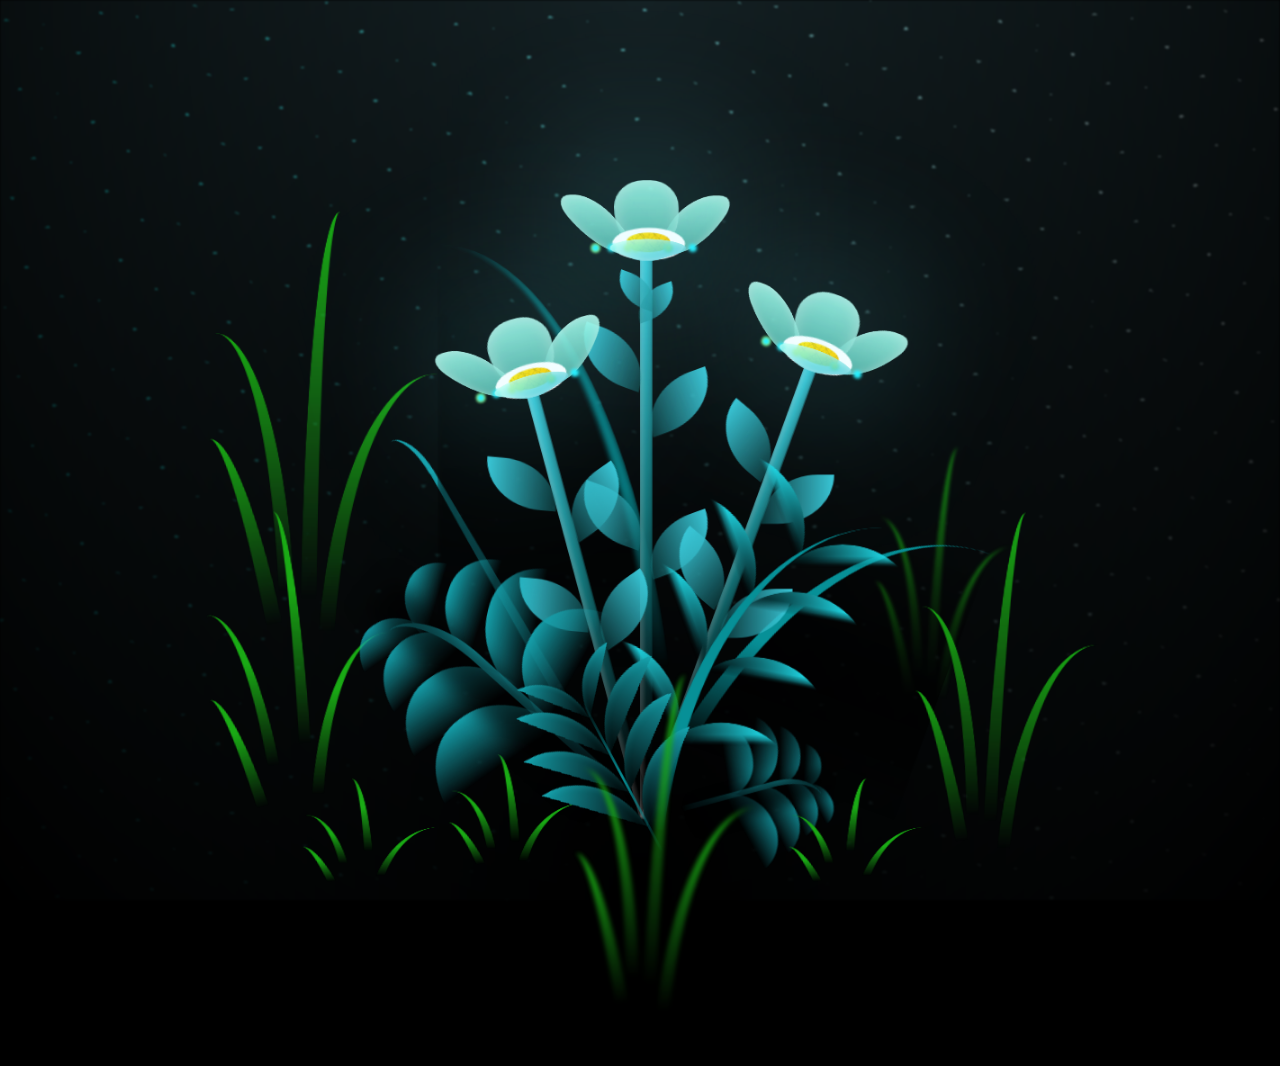
<file: flower.html>
<!DOCTYPE html>
<html lang="en">
<head>
    <meta charset="UTF-8">
    <meta http-equiv="X-UA-Compatible" content="IE=edge">
    <meta name="viewport" content="width=device-width, initial-scale=1.0">
    <link rel="stylesheet" href="card/main.css">
    <link rel="icon" href="card/flowers.png" type="image/x-icon">
    <title>flowers</title>
</head>
<body class="container">
  <!-- Pembuat code: https://codepen.io/mdusmanansari/pen/BamepLe -->
    <div class="night"></div>
    <div class="flowers">
      <div class="flower flower--1">
        <div class="flower__leafs flower__leafs--1">
          <div class="flower__leaf flower__leaf--1"></div>
          <div class="flower__leaf flower__leaf--2"></div>
          <div class="flower__leaf flower__leaf--3"></div>
          <div class="flower__leaf flower__leaf--4"></div>
          <div class="flower__white-circle"></div>
  
          <div class="flower__light flower__light--1"></div>
          <div class="flower__light flower__light--2"></div>
          <div class="flower__light flower__light--3"></div>
          <div class="flower__light flower__light--4"></div>
          <div class="flower__light flower__light--5"></div>
          <div class="flower__light flower__light--6"></div>
          <div class="flower__light flower__light--7"></div>
          <div class="flower__light flower__light--8"></div>
  
        </div>
        <div class="flower__line">
          <div class="flower__line__leaf flower__line__leaf--1"></div>
          <div class="flower__line__leaf flower__line__leaf--2"></div>
          <div class="flower__line__leaf flower__line__leaf--3"></div>
          <div class="flower__line__leaf flower__line__leaf--4"></div>
          <div class="flower__line__leaf flower__line__leaf--5"></div>
          <div class="flower__line__leaf flower__line__leaf--6"></div>
        </div>
      </div>
  
      <div class="flower flower--2">
        <div class="flower__leafs flower__leafs--2">
          <div class="flower__leaf flower__leaf--1"></div>
          <div class="flower__leaf flower__leaf--2"></div>
          <div class="flower__leaf flower__leaf--3"></div>
          <div class="flower__leaf flower__leaf--4"></div>
          <div class="flower__white-circle"></div>
  
          <div class="flower__light flower__light--1"></div>
          <div class="flower__light flower__light--2"></div>
          <div class="flower__light flower__light--3"></div>
          <div class="flower__light flower__light--4"></div>
          <div class="flower__light flower__light--5"></div>
          <div class="flower__light flower__light--6"></div>
          <div class="flower__light flower__light--7"></div>
          <div class="flower__light flower__light--8"></div>
  
        </div>
        <div class="flower__line">
          <div class="flower__line__leaf flower__line__leaf--1"></div>
          <div class="flower__line__leaf flower__line__leaf--2"></div>
          <div class="flower__line__leaf flower__line__leaf--3"></div>
          <div class="flower__line__leaf flower__line__leaf--4"></div>
        </div>
      </div>
  
      <div class="flower flower--3">
        <div class="flower__leafs flower__leafs--3">
          <div class="flower__leaf flower__leaf--1"></div>
          <div class="flower__leaf flower__leaf--2"></div>
          <div class="flower__leaf flower__leaf--3"></div>
          <div class="flower__leaf flower__leaf--4"></div>
          <div class="flower__white-circle"></div>
  
          <div class="flower__light flower__light--1"></div>
          <div class="flower__light flower__light--2"></div>
          <div class="flower__light flower__light--3"></div>
          <div class="flower__light flower__light--4"></div>
          <div class="flower__light flower__light--5"></div>
          <div class="flower__light flower__light--6"></div>
          <div class="flower__light flower__light--7"></div>
          <div class="flower__light flower__light--8"></div>
  
        </div>
        <div class="flower__line">
          <div class="flower__line__leaf flower__line__leaf--1"></div>
          <div class="flower__line__leaf flower__line__leaf--2"></div>
          <div class="flower__line__leaf flower__line__leaf--3"></div>
          <div class="flower__line__leaf flower__line__leaf--4"></div>
        </div>
      </div>
  
      <div class="grow-ans" style="--d:1.2s">
        <div class="flower__g-long">
          <div class="flower__g-long__top"></div>
          <div class="flower__g-long__bottom"></div>
        </div>
      </div>
  
      <div class="growing-grass">
        <div class="flower__grass flower__grass--1">
          <div class="flower__grass--top"></div>
          <div class="flower__grass--bottom"></div>
          <div class="flower__grass__leaf flower__grass__leaf--1"></div>
          <div class="flower__grass__leaf flower__grass__leaf--2"></div>
          <div class="flower__grass__leaf flower__grass__leaf--3"></div>
          <div class="flower__grass__leaf flower__grass__leaf--4"></div>
          <div class="flower__grass__leaf flower__grass__leaf--5"></div>
          <div class="flower__grass__leaf flower__grass__leaf--6"></div>
          <div class="flower__grass__leaf flower__grass__leaf--7"></div>
          <div class="flower__grass__leaf flower__grass__leaf--8"></div>
          <div class="flower__grass__overlay"></div>
        </div>
      </div>
  
      <div class="growing-grass">
        <div class="flower__grass flower__grass--2">
          <div class="flower__grass--top"></div>
          <div class="flower__grass--bottom"></div>
          <div class="flower__grass__leaf flower__grass__leaf--1"></div>
          <div class="flower__grass__leaf flower__grass__leaf--2"></div>
          <div class="flower__grass__leaf flower__grass__leaf--3"></div>
          <div class="flower__grass__leaf flower__grass__leaf--4"></div>
          <div class="flower__grass__leaf flower__grass__leaf--5"></div>
          <div class="flower__grass__leaf flower__grass__leaf--6"></div>
          <div class="flower__grass__leaf flower__grass__leaf--7"></div>
          <div class="flower__grass__leaf flower__grass__leaf--8"></div>
          <div class="flower__grass__overlay"></div>
        </div>
      </div>
  
      <div class="grow-ans" style="--d:2.4s">
        <div class="flower__g-right flower__g-right--1">
          <div class="leaf"></div>
        </div>
      </div>
  
      <div class="grow-ans" style="--d:2.8s">
        <div class="flower__g-right flower__g-right--2">
          <div class="leaf"></div>
        </div>
      </div>
  
      <div class="grow-ans" style="--d:2.8s">
        <div class="flower__g-front">
          <div class="flower__g-front__leaf-wrapper flower__g-front__leaf-wrapper--1">
            <div class="flower__g-front__leaf"></div>
          </div>
          <div class="flower__g-front__leaf-wrapper flower__g-front__leaf-wrapper--2">
            <div class="flower__g-front__leaf"></div>
          </div>
          <div class="flower__g-front__leaf-wrapper flower__g-front__leaf-wrapper--3">
            <div class="flower__g-front__leaf"></div>
          </div>
          <div class="flower__g-front__leaf-wrapper flower__g-front__leaf-wrapper--4">
            <div class="flower__g-front__leaf"></div>
          </div>
          <div class="flower__g-front__leaf-wrapper flower__g-front__leaf-wrapper--5">
            <div class="flower__g-front__leaf"></div>
          </div>
          <div class="flower__g-front__leaf-wrapper flower__g-front__leaf-wrapper--6">
            <div class="flower__g-front__leaf"></div>
          </div>
          <div class="flower__g-front__leaf-wrapper flower__g-front__leaf-wrapper--7">
            <div class="flower__g-front__leaf"></div>
          </div>
          <div class="flower__g-front__leaf-wrapper flower__g-front__leaf-wrapper--8">
            <div class="flower__g-front__leaf"></div>
          </div>
          <div class="flower__g-front__line"></div>
        </div>
      </div>
  
      <div class="grow-ans" style="--d:3.2s">
        <div class="flower__g-fr">
          <div class="leaf"></div>
          <div class="flower__g-fr__leaf flower__g-fr__leaf--1"></div>
          <div class="flower__g-fr__leaf flower__g-fr__leaf--2"></div>
          <div class="flower__g-fr__leaf flower__g-fr__leaf--3"></div>
          <div class="flower__g-fr__leaf flower__g-fr__leaf--4"></div>
          <div class="flower__g-fr__leaf flower__g-fr__leaf--5"></div>
          <div class="flower__g-fr__leaf flower__g-fr__leaf--6"></div>
          <div class="flower__g-fr__leaf flower__g-fr__leaf--7"></div>
          <div class="flower__g-fr__leaf flower__g-fr__leaf--8"></div>
        </div>
      </div>
  
      <div class="long-g long-g--0">
        <div class="grow-ans" style="--d:3s">
          <div class="leaf leaf--0"></div>
        </div>
        <div class="grow-ans" style="--d:2.2s">
          <div class="leaf leaf--1"></div>
        </div>
        <div class="grow-ans" style="--d:3.4s">
          <div class="leaf leaf--2"></div>
        </div>
        <div class="grow-ans" style="--d:3.6s">
          <div class="leaf leaf--3"></div>
        </div>
      </div>
  
      <div class="long-g long-g--1">
        <div class="grow-ans" style="--d:3.6s">
          <div class="leaf leaf--0"></div>
        </div>
        <div class="grow-ans" style="--d:3.8s">
          <div class="leaf leaf--1"></div>
        </div>
        <div class="grow-ans" style="--d:4s">
          <div class="leaf leaf--2"></div>
        </div>
        <div class="grow-ans" style="--d:4.2s">
          <div class="leaf leaf--3"></div>
        </div>
      </div>
  
      <div class="long-g long-g--2">
        <div class="grow-ans" style="--d:4s">
          <div class="leaf leaf--0"></div>
        </div>
        <div class="grow-ans" style="--d:4.2s">
          <div class="leaf leaf--1"></div>
        </div>
        <div class="grow-ans" style="--d:4.4s">
          <div class="leaf leaf--2"></div>
        </div>
        <div class="grow-ans" style="--d:4.6s">
          <div class="leaf leaf--3"></div>
        </div>
      </div>
  
      <div class="long-g long-g--3">
        <div class="grow-ans" style="--d:4s">
          <div class="leaf leaf--0"></div>
        </div>
        <div class="grow-ans" style="--d:4.2s">
          <div class="leaf leaf--1"></div>
        </div>
        <div class="grow-ans" style="--d:3s">
          <div class="leaf leaf--2"></div>
        </div>
        <div class="grow-ans" style="--d:3.6s">
          <div class="leaf leaf--3"></div>
        </div>
      </div>
  
      <div class="long-g long-g--4">
        <div class="grow-ans" style="--d:4s">
          <div class="leaf leaf--0"></div>
        </div>
        <div class="grow-ans" style="--d:4.2s">
          <div class="leaf leaf--1"></div>
        </div>
        <div class="grow-ans" style="--d:3s">
          <div class="leaf leaf--2"></div>
        </div>
        <div class="grow-ans" style="--d:3.6s">
          <div class="leaf leaf--3"></div>
        </div>
      </div>
  
      <div class="long-g long-g--5">
        <div class="grow-ans" style="--d:4s">
          <div class="leaf leaf--0"></div>
        </div>
        <div class="grow-ans" style="--d:4.2s">
          <div class="leaf leaf--1"></div>
        </div>
        <div class="grow-ans" style="--d:3s">
          <div class="leaf leaf--2"></div>
        </div>
        <div class="grow-ans" style="--d:3.6s">
          <div class="leaf leaf--3"></div>
        </div>
      </div>
  
      <div class="long-g long-g--6">
        <div class="grow-ans" style="--d:4.2s">
          <div class="leaf leaf--0"></div>
        </div>
        <div class="grow-ans" style="--d:4.4s">
          <div class="leaf leaf--1"></div>
        </div>
        <div class="grow-ans" style="--d:4.6s">
          <div class="leaf leaf--2"></div>
        </div>
        <div class="grow-ans" style="--d:4.8s">
          <div class="leaf leaf--3"></div>
        </div>
      </div>
  
      <div class="long-g long-g--7">
        <div class="grow-ans" style="--d:3s">
          <div class="leaf leaf--0"></div>
        </div>
        <div class="grow-ans" style="--d:3.2s">
          <div class="leaf leaf--1"></div>
        </div>
        <div class="grow-ans" style="--d:3.5s">
          <div class="leaf leaf--2"></div>
        </div>
        <div class="grow-ans" style="--d:3.6s">
          <div class="leaf leaf--3"></div>
        </div>
      </div>
    </div>
    <script src="main.js"></script>
  </body>
</html>
</file>
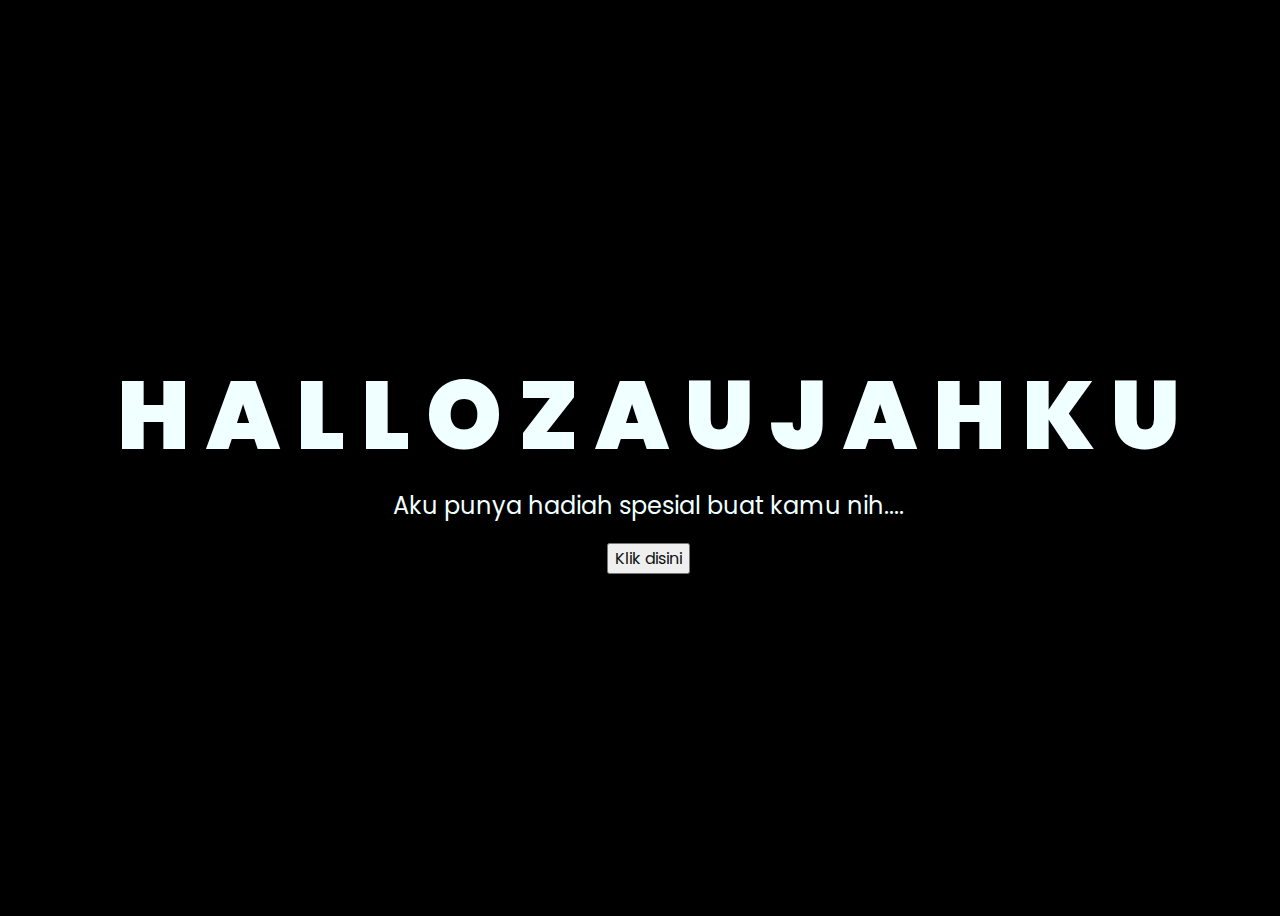
<file: homepage.html>
<!DOCTYPE html>
<html lang="en">
<head>
    <meta charset="UTF-8">
    <meta http-equiv="X-UA-Compatible" content="IE=edge">
    <meta name="viewport" content="width=device-width, initial-scale=1.0">
    <link rel="stylesheet" href="card/style.css">
    <link rel="icon" href="card/flowers.png" type="image/x-icon">
    <title>Flowers</title>
</head>
<body>
    <div class="greetings">
    <!-- silahkan menambah kata sesuai keinginan dengan <span>text...</span -->
        <span>H</span>
        <span>A</span>
        <span>L</span>
        <span>L</span>
        <span>O</span>
        <span>Z</span>
        <span>A</span>
        <span>U</span>
        <span>J</span>
        <span>A</span>
        <span>H</span>
        <span>K</span>
        <span>U</span>
    </div>
    <div class="description">
        <span>Aku punya hadiah spesial buat kamu nih....</span>
    </div>
    <div class="button">
        <button>
            <a href="flower.html">Klik disini</a>
        </button>
        
    </div>
</body>
</html>
</file>
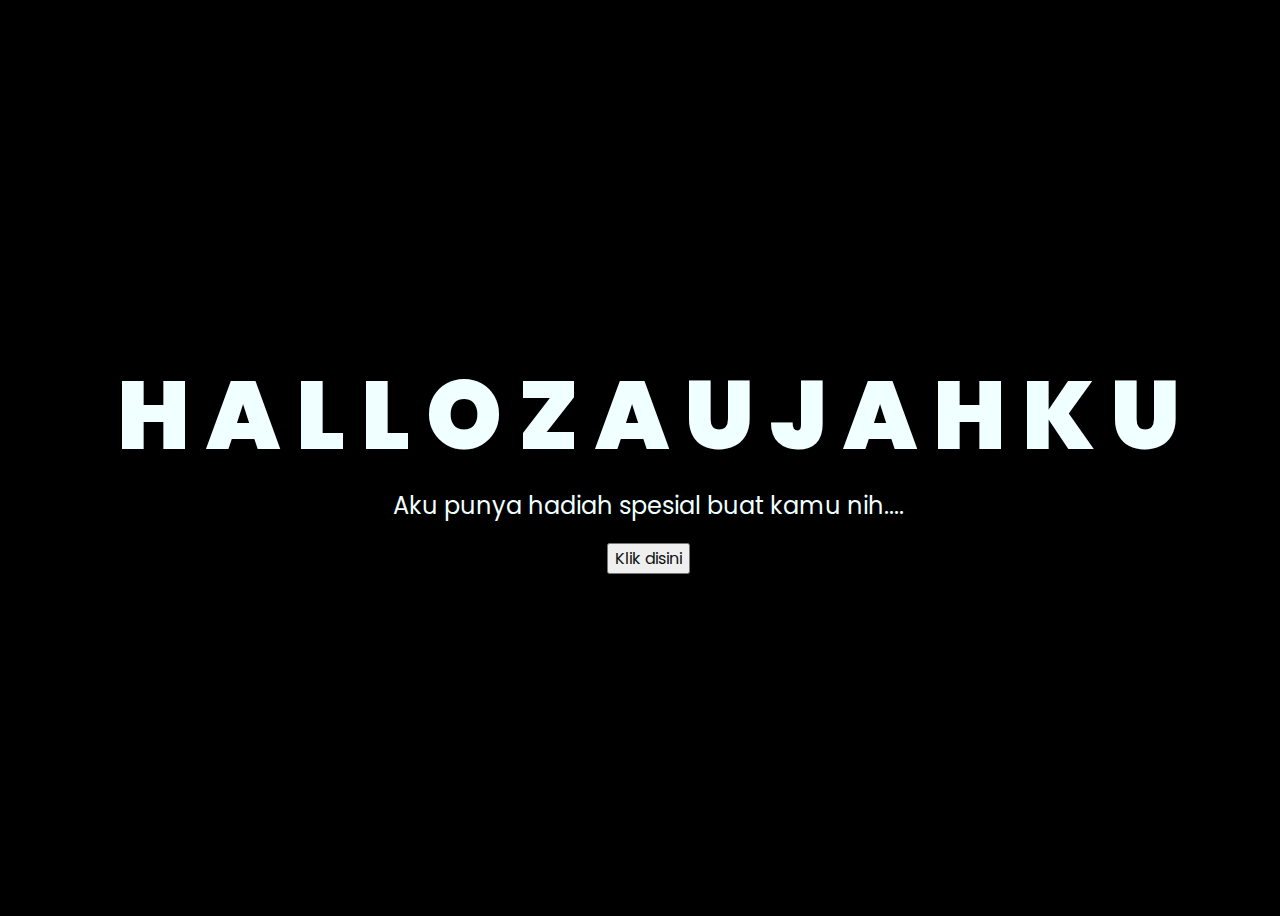
<file: flower/first.html>
<!DOCTYPE html>
<html lang="en">
<head>
    <meta charset="UTF-8">
    <meta http-equiv="X-UA-Compatible" content="IE=edge">
    <meta name="viewport" content="width=device-width, initial-scale=1.0">
    <link rel="stylesheet" href="css/style.css">
    <link rel="icon" href="img/flowers.png" type="image/x-icon">
    <title>Flowers</title>
</head>
<body>
    <div class="greetings">
    <!-- silahkan menambah kata sesuai keinginan dengan <span>text...</span -->
        <span>H</span>
        <span>A</span>
        <span>L</span>
        <span>L</span>
        <span>O</span>
        <span>Z</span>
        <span>A</span>
        <span>U</span>
        <span>J</span>
        <span>A</span>
        <span>H</span>
        <span>K</span>
        <span>U</span>
    </div>
    <div class="description">
        <span>Aku punya hadiah spesial buat kamu nih....</span>
    </div>
    <div class="button">
        <button>
            <a href="flower.html">Klik disini</a>
        </button>
        
    </div>
</body>
</html>
</file>
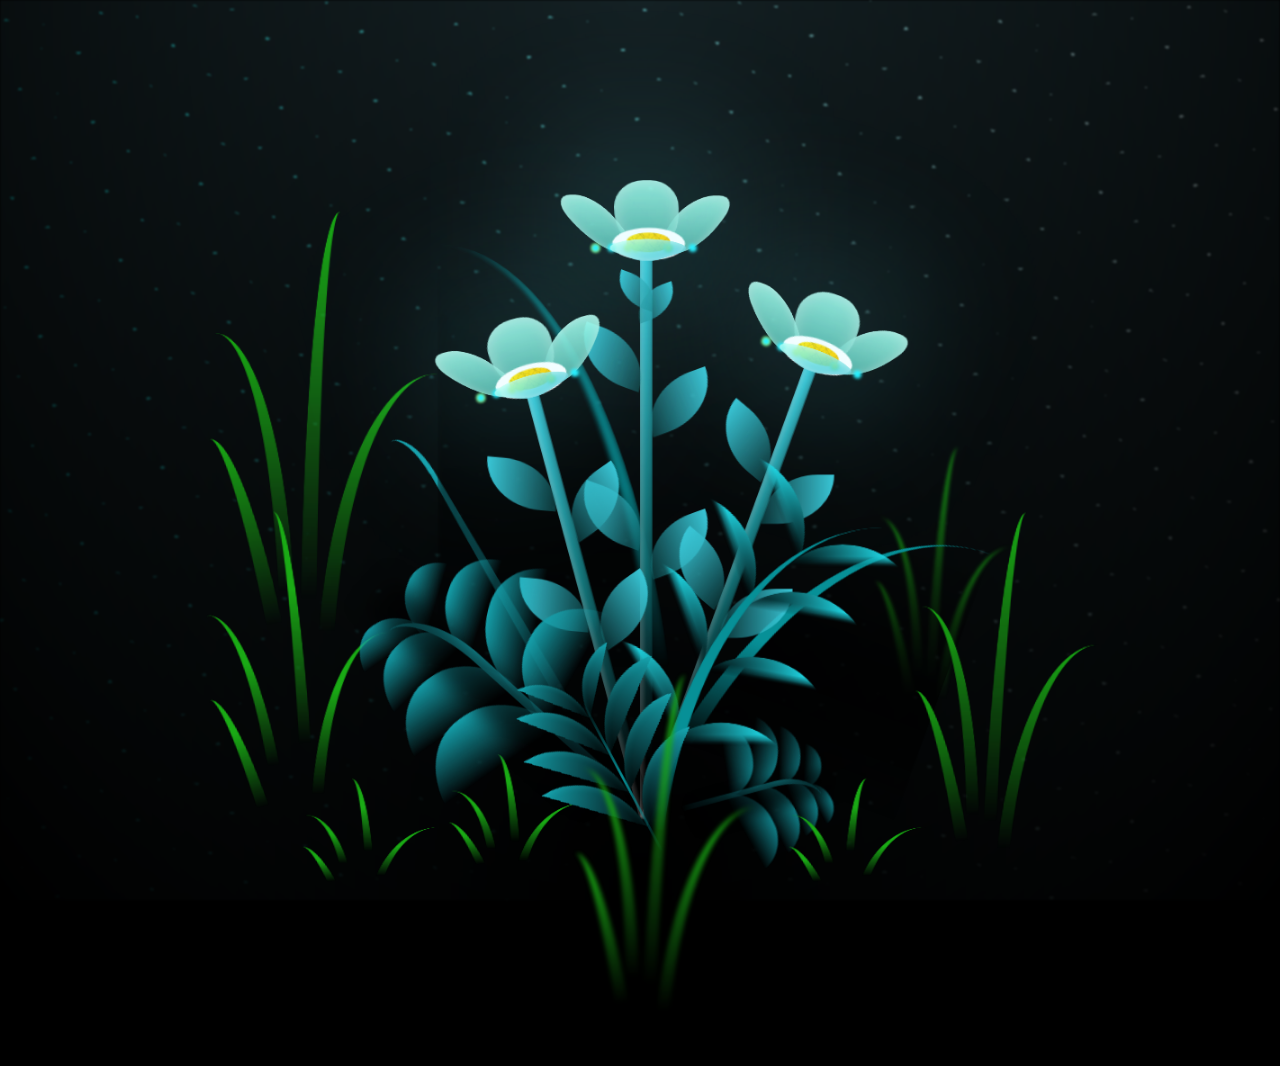
<file: flower/flower.html>
<!DOCTYPE html>
<html lang="en">
<head>
    <meta charset="UTF-8">
    <meta http-equiv="X-UA-Compatible" content="IE=edge">
    <meta name="viewport" content="width=device-width, initial-scale=1.0">
    <link rel="stylesheet" href="css/main.css">
    <link rel="icon" href="img/flowers.png" type="image/x-icon">
    <title>flowers</title>
</head>
<body class="container">
  <!-- Pembuat code: https://codepen.io/mdusmanansari/pen/BamepLe -->
    <div class="night"></div>
    <div class="flowers">
      <div class="flower flower--1">
        <div class="flower__leafs flower__leafs--1">
          <div class="flower__leaf flower__leaf--1"></div>
          <div class="flower__leaf flower__leaf--2"></div>
          <div class="flower__leaf flower__leaf--3"></div>
          <div class="flower__leaf flower__leaf--4"></div>
          <div class="flower__white-circle"></div>
  
          <div class="flower__light flower__light--1"></div>
          <div class="flower__light flower__light--2"></div>
          <div class="flower__light flower__light--3"></div>
          <div class="flower__light flower__light--4"></div>
          <div class="flower__light flower__light--5"></div>
          <div class="flower__light flower__light--6"></div>
          <div class="flower__light flower__light--7"></div>
          <div class="flower__light flower__light--8"></div>
  
        </div>
        <div class="flower__line">
          <div class="flower__line__leaf flower__line__leaf--1"></div>
          <div class="flower__line__leaf flower__line__leaf--2"></div>
          <div class="flower__line__leaf flower__line__leaf--3"></div>
          <div class="flower__line__leaf flower__line__leaf--4"></div>
          <div class="flower__line__leaf flower__line__leaf--5"></div>
          <div class="flower__line__leaf flower__line__leaf--6"></div>
        </div>
      </div>
  
      <div class="flower flower--2">
        <div class="flower__leafs flower__leafs--2">
          <div class="flower__leaf flower__leaf--1"></div>
          <div class="flower__leaf flower__leaf--2"></div>
          <div class="flower__leaf flower__leaf--3"></div>
          <div class="flower__leaf flower__leaf--4"></div>
          <div class="flower__white-circle"></div>
  
          <div class="flower__light flower__light--1"></div>
          <div class="flower__light flower__light--2"></div>
          <div class="flower__light flower__light--3"></div>
          <div class="flower__light flower__light--4"></div>
          <div class="flower__light flower__light--5"></div>
          <div class="flower__light flower__light--6"></div>
          <div class="flower__light flower__light--7"></div>
          <div class="flower__light flower__light--8"></div>
  
        </div>
        <div class="flower__line">
          <div class="flower__line__leaf flower__line__leaf--1"></div>
          <div class="flower__line__leaf flower__line__leaf--2"></div>
          <div class="flower__line__leaf flower__line__leaf--3"></div>
          <div class="flower__line__leaf flower__line__leaf--4"></div>
        </div>
      </div>
  
      <div class="flower flower--3">
        <div class="flower__leafs flower__leafs--3">
          <div class="flower__leaf flower__leaf--1"></div>
          <div class="flower__leaf flower__leaf--2"></div>
          <div class="flower__leaf flower__leaf--3"></div>
          <div class="flower__leaf flower__leaf--4"></div>
          <div class="flower__white-circle"></div>
  
          <div class="flower__light flower__light--1"></div>
          <div class="flower__light flower__light--2"></div>
          <div class="flower__light flower__light--3"></div>
          <div class="flower__light flower__light--4"></div>
          <div class="flower__light flower__light--5"></div>
          <div class="flower__light flower__light--6"></div>
          <div class="flower__light flower__light--7"></div>
          <div class="flower__light flower__light--8"></div>
  
        </div>
        <div class="flower__line">
          <div class="flower__line__leaf flower__line__leaf--1"></div>
          <div class="flower__line__leaf flower__line__leaf--2"></div>
          <div class="flower__line__leaf flower__line__leaf--3"></div>
          <div class="flower__line__leaf flower__line__leaf--4"></div>
        </div>
      </div>
  
      <div class="grow-ans" style="--d:1.2s">
        <div class="flower__g-long">
          <div class="flower__g-long__top"></div>
          <div class="flower__g-long__bottom"></div>
        </div>
      </div>
  
      <div class="growing-grass">
        <div class="flower__grass flower__grass--1">
          <div class="flower__grass--top"></div>
          <div class="flower__grass--bottom"></div>
          <div class="flower__grass__leaf flower__grass__leaf--1"></div>
          <div class="flower__grass__leaf flower__grass__leaf--2"></div>
          <div class="flower__grass__leaf flower__grass__leaf--3"></div>
          <div class="flower__grass__leaf flower__grass__leaf--4"></div>
          <div class="flower__grass__leaf flower__grass__leaf--5"></div>
          <div class="flower__grass__leaf flower__grass__leaf--6"></div>
          <div class="flower__grass__leaf flower__grass__leaf--7"></div>
          <div class="flower__grass__leaf flower__grass__leaf--8"></div>
          <div class="flower__grass__overlay"></div>
        </div>
      </div>
  
      <div class="growing-grass">
        <div class="flower__grass flower__grass--2">
          <div class="flower__grass--top"></div>
          <div class="flower__grass--bottom"></div>
          <div class="flower__grass__leaf flower__grass__leaf--1"></div>
          <div class="flower__grass__leaf flower__grass__leaf--2"></div>
          <div class="flower__grass__leaf flower__grass__leaf--3"></div>
          <div class="flower__grass__leaf flower__grass__leaf--4"></div>
          <div class="flower__grass__leaf flower__grass__leaf--5"></div>
          <div class="flower__grass__leaf flower__grass__leaf--6"></div>
          <div class="flower__grass__leaf flower__grass__leaf--7"></div>
          <div class="flower__grass__leaf flower__grass__leaf--8"></div>
          <div class="flower__grass__overlay"></div>
        </div>
      </div>
  
      <div class="grow-ans" style="--d:2.4s">
        <div class="flower__g-right flower__g-right--1">
          <div class="leaf"></div>
        </div>
      </div>
  
      <div class="grow-ans" style="--d:2.8s">
        <div class="flower__g-right flower__g-right--2">
          <div class="leaf"></div>
        </div>
      </div>
  
      <div class="grow-ans" style="--d:2.8s">
        <div class="flower__g-front">
          <div class="flower__g-front__leaf-wrapper flower__g-front__leaf-wrapper--1">
            <div class="flower__g-front__leaf"></div>
          </div>
          <div class="flower__g-front__leaf-wrapper flower__g-front__leaf-wrapper--2">
            <div class="flower__g-front__leaf"></div>
          </div>
          <div class="flower__g-front__leaf-wrapper flower__g-front__leaf-wrapper--3">
            <div class="flower__g-front__leaf"></div>
          </div>
          <div class="flower__g-front__leaf-wrapper flower__g-front__leaf-wrapper--4">
            <div class="flower__g-front__leaf"></div>
          </div>
          <div class="flower__g-front__leaf-wrapper flower__g-front__leaf-wrapper--5">
            <div class="flower__g-front__leaf"></div>
          </div>
          <div class="flower__g-front__leaf-wrapper flower__g-front__leaf-wrapper--6">
            <div class="flower__g-front__leaf"></div>
          </div>
          <div class="flower__g-front__leaf-wrapper flower__g-front__leaf-wrapper--7">
            <div class="flower__g-front__leaf"></div>
          </div>
          <div class="flower__g-front__leaf-wrapper flower__g-front__leaf-wrapper--8">
            <div class="flower__g-front__leaf"></div>
          </div>
          <div class="flower__g-front__line"></div>
        </div>
      </div>
  
      <div class="grow-ans" style="--d:3.2s">
        <div class="flower__g-fr">
          <div class="leaf"></div>
          <div class="flower__g-fr__leaf flower__g-fr__leaf--1"></div>
          <div class="flower__g-fr__leaf flower__g-fr__leaf--2"></div>
          <div class="flower__g-fr__leaf flower__g-fr__leaf--3"></div>
          <div class="flower__g-fr__leaf flower__g-fr__leaf--4"></div>
          <div class="flower__g-fr__leaf flower__g-fr__leaf--5"></div>
          <div class="flower__g-fr__leaf flower__g-fr__leaf--6"></div>
          <div class="flower__g-fr__leaf flower__g-fr__leaf--7"></div>
          <div class="flower__g-fr__leaf flower__g-fr__leaf--8"></div>
        </div>
      </div>
  
      <div class="long-g long-g--0">
        <div class="grow-ans" style="--d:3s">
          <div class="leaf leaf--0"></div>
        </div>
        <div class="grow-ans" style="--d:2.2s">
          <div class="leaf leaf--1"></div>
        </div>
        <div class="grow-ans" style="--d:3.4s">
          <div class="leaf leaf--2"></div>
        </div>
        <div class="grow-ans" style="--d:3.6s">
          <div class="leaf leaf--3"></div>
        </div>
      </div>
  
      <div class="long-g long-g--1">
        <div class="grow-ans" style="--d:3.6s">
          <div class="leaf leaf--0"></div>
        </div>
        <div class="grow-ans" style="--d:3.8s">
          <div class="leaf leaf--1"></div>
        </div>
        <div class="grow-ans" style="--d:4s">
          <div class="leaf leaf--2"></div>
        </div>
        <div class="grow-ans" style="--d:4.2s">
          <div class="leaf leaf--3"></div>
        </div>
      </div>
  
      <div class="long-g long-g--2">
        <div class="grow-ans" style="--d:4s">
          <div class="leaf leaf--0"></div>
        </div>
        <div class="grow-ans" style="--d:4.2s">
          <div class="leaf leaf--1"></div>
        </div>
        <div class="grow-ans" style="--d:4.4s">
          <div class="leaf leaf--2"></div>
        </div>
        <div class="grow-ans" style="--d:4.6s">
          <div class="leaf leaf--3"></div>
        </div>
      </div>
  
      <div class="long-g long-g--3">
        <div class="grow-ans" style="--d:4s">
          <div class="leaf leaf--0"></div>
        </div>
        <div class="grow-ans" style="--d:4.2s">
          <div class="leaf leaf--1"></div>
        </div>
        <div class="grow-ans" style="--d:3s">
          <div class="leaf leaf--2"></div>
        </div>
        <div class="grow-ans" style="--d:3.6s">
          <div class="leaf leaf--3"></div>
        </div>
      </div>
  
      <div class="long-g long-g--4">
        <div class="grow-ans" style="--d:4s">
          <div class="leaf leaf--0"></div>
        </div>
        <div class="grow-ans" style="--d:4.2s">
          <div class="leaf leaf--1"></div>
        </div>
        <div class="grow-ans" style="--d:3s">
          <div class="leaf leaf--2"></div>
        </div>
        <div class="grow-ans" style="--d:3.6s">
          <div class="leaf leaf--3"></div>
        </div>
      </div>
  
      <div class="long-g long-g--5">
        <div class="grow-ans" style="--d:4s">
          <div class="leaf leaf--0"></div>
        </div>
        <div class="grow-ans" style="--d:4.2s">
          <div class="leaf leaf--1"></div>
        </div>
        <div class="grow-ans" style="--d:3s">
          <div class="leaf leaf--2"></div>
        </div>
        <div class="grow-ans" style="--d:3.6s">
          <div class="leaf leaf--3"></div>
        </div>
      </div>
  
      <div class="long-g long-g--6">
        <div class="grow-ans" style="--d:4.2s">
          <div class="leaf leaf--0"></div>
        </div>
        <div class="grow-ans" style="--d:4.4s">
          <div class="leaf leaf--1"></div>
        </div>
        <div class="grow-ans" style="--d:4.6s">
          <div class="leaf leaf--2"></div>
        </div>
        <div class="grow-ans" style="--d:4.8s">
          <div class="leaf leaf--3"></div>
        </div>
      </div>
  
      <div class="long-g long-g--7">
        <div class="grow-ans" style="--d:3s">
          <div class="leaf leaf--0"></div>
        </div>
        <div class="grow-ans" style="--d:3.2s">
          <div class="leaf leaf--1"></div>
        </div>
        <div class="grow-ans" style="--d:3.5s">
          <div class="leaf leaf--2"></div>
        </div>
        <div class="grow-ans" style="--d:3.6s">
          <div class="leaf leaf--3"></div>
        </div>
      </div>
    </div>
    <script src="main.js"></script>
  </body>
</html>
</file>
<file: card/main.css>
*,
*::after,
*::before {
  padding: 0;
  margin: 0;
  box-sizing: border-box;
}

:root {
  --dark-color: #000;
}

body {
  display: flex;
  align-items: flex-end;
  justify-content: center;
  min-height: 100vh;
  background-color: var(--dark-color);
  overflow: hidden;
  perspective: 1000px;
}

.night {
  position: fixed;
  left: 50%;
  top: 0;
  transform: translateX(-50%);
  width: 100%;
  height: 100%;
  filter: blur(0.1vmin);
  background-image: radial-gradient(ellipse at top, transparent 0%, var(--dark-color)), radial-gradient(ellipse at bottom, var(--dark-color), rgba(145, 233, 255, 0.2)), repeating-linear-gradient(220deg, rgb(0, 0, 0) 0px, rgb(0, 0, 0) 19px, transparent 19px, transparent 22px), repeating-linear-gradient(189deg, rgb(0, 0, 0) 0px, rgb(0, 0, 0) 19px, transparent 19px, transparent 22px), repeating-linear-gradient(148deg, rgb(0, 0, 0) 0px, rgb(0, 0, 0) 19px, transparent 19px, transparent 22px), linear-gradient(90deg, rgb(0, 255, 250), rgb(240, 240, 240));
}

.flowers {
  position: relative;
  transform: scale(0.9);
}

.flower {
  position: absolute;
  bottom: 10vmin;
  transform-origin: bottom center;
  z-index: 10;
  --fl-speed: 0.8s;
}
.flower--1 {
  -webkit-animation: moving-flower-1 4s linear infinite;
          animation: moving-flower-1 4s linear infinite;
}
.flower--1 .flower__line {
  height: 70vmin;
  -webkit-animation-delay: 0.3s;
          animation-delay: 0.3s;
}
.flower--1 .flower__line__leaf--1 {
  -webkit-animation: blooming-leaf-right var(--fl-speed) 1.6s backwards;
          animation: blooming-leaf-right var(--fl-speed) 1.6s backwards;
}
.flower--1 .flower__line__leaf--2 {
  -webkit-animation: blooming-leaf-right var(--fl-speed) 1.4s backwards;
          animation: blooming-leaf-right var(--fl-speed) 1.4s backwards;
}
.flower--1 .flower__line__leaf--3 {
  -webkit-animation: blooming-leaf-left var(--fl-speed) 1.2s backwards;
          animation: blooming-leaf-left var(--fl-speed) 1.2s backwards;
}
.flower--1 .flower__line__leaf--4 {
  -webkit-animation: blooming-leaf-left var(--fl-speed) 1s backwards;
          animation: blooming-leaf-left var(--fl-speed) 1s backwards;
}
.flower--1 .flower__line__leaf--5 {
  -webkit-animation: blooming-leaf-right var(--fl-speed) 1.8s backwards;
          animation: blooming-leaf-right var(--fl-speed) 1.8s backwards;
}
.flower--1 .flower__line__leaf--6 {
  -webkit-animation: blooming-leaf-left var(--fl-speed) 2s backwards;
          animation: blooming-leaf-left var(--fl-speed) 2s backwards;
}
.flower--2 {
  left: 50%;
  transform: rotate(20deg);
  -webkit-animation: moving-flower-2 4s linear infinite;
          animation: moving-flower-2 4s linear infinite;
}
.flower--2 .flower__line {
  height: 60vmin;
  -webkit-animation-delay: 0.6s;
          animation-delay: 0.6s;
}
.flower--2 .flower__line__leaf--1 {
  -webkit-animation: blooming-leaf-right var(--fl-speed) 1.9s backwards;
          animation: blooming-leaf-right var(--fl-speed) 1.9s backwards;
}
.flower--2 .flower__line__leaf--2 {
  -webkit-animation: blooming-leaf-right var(--fl-speed) 1.7s backwards;
          animation: blooming-leaf-right var(--fl-speed) 1.7s backwards;
}
.flower--2 .flower__line__leaf--3 {
  -webkit-animation: blooming-leaf-left var(--fl-speed) 1.5s backwards;
          animation: blooming-leaf-left var(--fl-speed) 1.5s backwards;
}
.flower--2 .flower__line__leaf--4 {
  -webkit-animation: blooming-leaf-left var(--fl-speed) 1.3s backwards;
          animation: blooming-leaf-left var(--fl-speed) 1.3s backwards;
}
.flower--3 {
  left: 50%;
  transform: rotate(-15deg);
  -webkit-animation: moving-flower-3 4s linear infinite;
          animation: moving-flower-3 4s linear infinite;
}
.flower--3 .flower__line {
  -webkit-animation-delay: 0.9s;
          animation-delay: 0.9s;
}
.flower--3 .flower__line__leaf--1 {
  -webkit-animation: blooming-leaf-right var(--fl-speed) 2.5s backwards;
          animation: blooming-leaf-right var(--fl-speed) 2.5s backwards;
}
.flower--3 .flower__line__leaf--2 {
  -webkit-animation: blooming-leaf-right var(--fl-speed) 2.3s backwards;
          animation: blooming-leaf-right var(--fl-speed) 2.3s backwards;
}
.flower--3 .flower__line__leaf--3 {
  -webkit-animation: blooming-leaf-left var(--fl-speed) 2.1s backwards;
          animation: blooming-leaf-left var(--fl-speed) 2.1s backwards;
}
.flower--3 .flower__line__leaf--4 {
  -webkit-animation: blooming-leaf-left var(--fl-speed) 1.9s backwards;
          animation: blooming-leaf-left var(--fl-speed) 1.9s backwards;
}
.flower__leafs {
  position: relative;
  -webkit-animation: blooming-flower 2s backwards;
          animation: blooming-flower 2s backwards;
}
.flower__leafs--1 {
  -webkit-animation-delay: 1.1s;
          animation-delay: 1.1s;
}
.flower__leafs--2 {
  -webkit-animation-delay: 1.4s;
          animation-delay: 1.4s;
}
.flower__leafs--3 {
  -webkit-animation-delay: 1.7s;
          animation-delay: 1.7s;
}
.flower__leafs::after {
  content: "";
  position: absolute;
  left: 0;
  top: 0;
  transform: translate(-50%, -100%);
  width: 8vmin;
  height: 8vmin;
  background-color: #6bf0ff;
  filter: blur(10vmin);
}
.flower__leaf {
  position: absolute;
  bottom: 0;
  left: 50%;
  width: 8vmin;
  height: 11vmin;
  border-radius: 51% 49% 47% 53%/44% 45% 55% 69%;
  background-color: #a7ffee;
  background-image: linear-gradient(to top, #54b8aa, #a7ffee);
  transform-origin: bottom center;
  opacity: 0.9;
  box-shadow: inset 0 0 2vmin rgba(255, 255, 255, 0.5);
}
.flower__leaf--1 {
  transform: translate(-10%, 1%) rotateY(40deg) rotateX(-50deg);
}
.flower__leaf--2 {
  transform: translate(-50%, -4%) rotateX(40deg);
}
.flower__leaf--3 {
  transform: translate(-90%, 0%) rotateY(45deg) rotateX(50deg);
}
.flower__leaf--4 {
  width: 8vmin;
  height: 8vmin;
  transform-origin: bottom left;
  border-radius: 4vmin 10vmin 4vmin 4vmin;
  transform: translate(0%, 18%) rotateX(70deg) rotate(-43deg);
  background-image: linear-gradient(to top, #39c6d6, #a7ffee);
  z-index: 1;
  opacity: 0.8;
}
.flower__white-circle {
  position: absolute;
  left: -3.5vmin;
  top: -3vmin;
  width: 9vmin;
  height: 4vmin;
  border-radius: 50%;
  background-color: #fff;
}
.flower__white-circle::after {
  content: "";
  position: absolute;
  left: 50%;
  top: 45%;
  transform: translate(-50%, -50%);
  width: 60%;
  height: 60%;
  border-radius: inherit;
  background-image: repeating-linear-gradient(135deg, rgba(0, 0, 0, 0.03) 0px, rgba(0, 0, 0, 0.03) 1px, transparent 1px, transparent 12px), repeating-linear-gradient(45deg, rgba(0, 0, 0, 0.03) 0px, rgba(0, 0, 0, 0.03) 1px, transparent 1px, transparent 12px), repeating-linear-gradient(67.5deg, rgba(0, 0, 0, 0.03) 0px, rgba(0, 0, 0, 0.03) 1px, transparent 1px, transparent 12px), repeating-linear-gradient(135deg, rgba(0, 0, 0, 0.03) 0px, rgba(0, 0, 0, 0.03) 1px, transparent 1px, transparent 12px), repeating-linear-gradient(45deg, rgba(0, 0, 0, 0.03) 0px, rgba(0, 0, 0, 0.03) 1px, transparent 1px, transparent 12px), repeating-linear-gradient(112.5deg, rgba(0, 0, 0, 0.03) 0px, rgba(0, 0, 0, 0.03) 1px, transparent 1px, transparent 12px), repeating-linear-gradient(112.5deg, rgba(0, 0, 0, 0.03) 0px, rgba(0, 0, 0, 0.03) 1px, transparent 1px, transparent 12px), repeating-linear-gradient(45deg, rgba(0, 0, 0, 0.03) 0px, rgba(0, 0, 0, 0.03) 1px, transparent 1px, transparent 12px), repeating-linear-gradient(22.5deg, rgba(0, 0, 0, 0.03) 0px, rgba(0, 0, 0, 0.03) 1px, transparent 1px, transparent 12px), repeating-linear-gradient(45deg, rgba(0, 0, 0, 0.03) 0px, rgba(0, 0, 0, 0.03) 1px, transparent 1px, transparent 12px), repeating-linear-gradient(22.5deg, rgba(0, 0, 0, 0.03) 0px, rgba(0, 0, 0, 0.03) 1px, transparent 1px, transparent 12px), repeating-linear-gradient(135deg, rgba(0, 0, 0, 0.03) 0px, rgba(0, 0, 0, 0.03) 1px, transparent 1px, transparent 12px), repeating-linear-gradient(157.5deg, rgba(0, 0, 0, 0.03) 0px, rgba(0, 0, 0, 0.03) 1px, transparent 1px, transparent 12px), repeating-linear-gradient(67.5deg, rgba(0, 0, 0, 0.03) 0px, rgba(0, 0, 0, 0.03) 1px, transparent 1px, transparent 12px), repeating-linear-gradient(67.5deg, rgba(0, 0, 0, 0.03) 0px, rgba(0, 0, 0, 0.03) 1px, transparent 1px, transparent 12px), linear-gradient(90deg, rgb(255, 235, 18), rgb(255, 206, 0));
}
.flower__line {
  height: 55vmin;
  width: 1.5vmin;
  background-image: linear-gradient(to left, rgba(0, 0, 0, 0.2), transparent, rgba(255, 255, 255, 0.2)), linear-gradient(to top, transparent 10%, #14757a, #39c6d6);
  box-shadow: inset 0 0 2px rgba(0, 0, 0, 0.5);
  -webkit-animation: grow-flower-tree 4s backwards;
          animation: grow-flower-tree 4s backwards;
}
.flower__line__leaf {
  --w: 7vmin;
  --h: calc(var(--w) + 2vmin);
  position: absolute;
  top: 20%;
  left: 90%;
  width: var(--w);
  height: var(--h);
  border-top-right-radius: var(--h);
  border-bottom-left-radius: var(--h);
  background-image: linear-gradient(to top, rgba(20, 117, 122, 0.4), #39c6d6);
}
.flower__line__leaf--1 {
  transform: rotate(70deg) rotateY(30deg);
}
.flower__line__leaf--2 {
  top: 45%;
  transform: rotate(70deg) rotateY(30deg);
}
.flower__line__leaf--3, .flower__line__leaf--4, .flower__line__leaf--6 {
  border-top-right-radius: 0;
  border-bottom-left-radius: 0;
  border-top-left-radius: var(--h);
  border-bottom-right-radius: var(--h);
  left: -460%;
  top: 12%;
  transform: rotate(-70deg) rotateY(30deg);
}
.flower__line__leaf--4 {
  top: 40%;
}
.flower__line__leaf--5 {
  top: 0;
  transform-origin: left;
  transform: rotate(70deg) rotateY(30deg) scale(0.6);
}
.flower__line__leaf--6 {
  top: -2%;
  left: -450%;
  transform-origin: right;
  transform: rotate(-70deg) rotateY(30deg) scale(0.6);
}
.flower__light {
  position: absolute;
  bottom: 0vmin;
  width: 1vmin;
  height: 1vmin;
  background-color: rgb(255, 251, 0);
  border-radius: 50%;
  filter: blur(0.2vmin);
  -webkit-animation: light-ans 4s linear infinite backwards;
          animation: light-ans 4s linear infinite backwards;
}
.flower__light:nth-child(odd) {
  background-color: #23f0ff;
}
.flower__light--1 {
  left: -2vmin;
  -webkit-animation-delay: 1s;
          animation-delay: 1s;
}
.flower__light--2 {
  left: 3vmin;
  -webkit-animation-delay: 0.5s;
          animation-delay: 0.5s;
}
.flower__light--3 {
  left: -6vmin;
  -webkit-animation-delay: 0.3s;
          animation-delay: 0.3s;
}
.flower__light--4 {
  left: 6vmin;
  -webkit-animation-delay: 0.9s;
          animation-delay: 0.9s;
}
.flower__light--5 {
  left: -1vmin;
  -webkit-animation-delay: 1.5s;
          animation-delay: 1.5s;
}
.flower__light--6 {
  left: -4vmin;
  -webkit-animation-delay: 3s;
          animation-delay: 3s;
}
.flower__light--7 {
  left: 3vmin;
  -webkit-animation-delay: 2s;
          animation-delay: 2s;
}
.flower__light--8 {
  left: -6vmin;
  -webkit-animation-delay: 3.5s;
          animation-delay: 3.5s;
}
.flower__grass {
  --c: #159faa;
  --line-w: 1.5vmin;
  position: absolute;
  bottom: 12vmin;
  left: -7vmin;
  display: flex;
  flex-direction: column;
  align-items: flex-end;
  z-index: 20;
  transform-origin: bottom center;
  transform: rotate(-48deg) rotateY(40deg);
}
.flower__grass--1 {
  -webkit-animation: moving-grass 2s linear infinite;
          animation: moving-grass 2s linear infinite;
}
.flower__grass--2 {
  left: 2vmin;
  bottom: 10vmin;
  transform: scale(0.5) rotate(75deg) rotateX(10deg) rotateY(-200deg);
  opacity: 0.8;
  z-index: 0;
  -webkit-animation: moving-grass--2 1.5s linear infinite;
          animation: moving-grass--2 1.5s linear infinite;
}
.flower__grass--top {
  width: 7vmin;
  height: 10vmin;
  border-top-right-radius: 100%;
  border-right: var(--line-w) solid var(--c);
  transform-origin: bottom center;
  transform: rotate(-2deg);
}
.flower__grass--bottom {
  margin-top: -2px;
  width: var(--line-w);
  height: 25vmin;
  background-image: linear-gradient(to top, transparent, var(--c));
}
.flower__grass__leaf {
  --size: 10vmin;
  position: absolute;
  width: calc(var(--size) * 2.1);
  height: var(--size);
  border-top-left-radius: var(--size);
  border-top-right-radius: var(--size);
  background-image: linear-gradient(to top, transparent, transparent 30%, var(--c));
  z-index: 100;
}
.flower__grass__leaf--1 {
  top: -6%;
  left: 30%;
  --size: 6vmin;
  transform: rotate(-20deg);
  -webkit-animation: growing-grass-ans--1 2s 2.6s backwards;
          animation: growing-grass-ans--1 2s 2.6s backwards;
}
@-webkit-keyframes growing-grass-ans--1 {
  0% {
    transform-origin: bottom left;
    transform: rotate(-20deg) scale(0);
  }
}
@keyframes growing-grass-ans--1 {
  0% {
    transform-origin: bottom left;
    transform: rotate(-20deg) scale(0);
  }
}
.flower__grass__leaf--2 {
  top: -5%;
  left: -110%;
  --size: 6vmin;
  transform: rotate(10deg);
  -webkit-animation: growing-grass-ans--2 2s 2.4s linear backwards;
          animation: growing-grass-ans--2 2s 2.4s linear backwards;
}
@-webkit-keyframes growing-grass-ans--2 {
  0% {
    transform-origin: bottom right;
    transform: rotate(10deg) scale(0);
  }
}
@keyframes growing-grass-ans--2 {
  0% {
    transform-origin: bottom right;
    transform: rotate(10deg) scale(0);
  }
}
.flower__grass__leaf--3 {
  top: 5%;
  left: 60%;
  --size: 8vmin;
  transform: rotate(-18deg) rotateX(-20deg);
  -webkit-animation: growing-grass-ans--3 2s 2.2s linear backwards;
          animation: growing-grass-ans--3 2s 2.2s linear backwards;
}
@-webkit-keyframes growing-grass-ans--3 {
  0% {
    transform-origin: bottom left;
    transform: rotate(-18deg) rotateX(-20deg) scale(0);
  }
}
@keyframes growing-grass-ans--3 {
  0% {
    transform-origin: bottom left;
    transform: rotate(-18deg) rotateX(-20deg) scale(0);
  }
}
.flower__grass__leaf--4 {
  top: 6%;
  left: -135%;
  --size: 8vmin;
  transform: rotate(2deg);
  -webkit-animation: growing-grass-ans--4 2s 2s linear backwards;
          animation: growing-grass-ans--4 2s 2s linear backwards;
}
@-webkit-keyframes growing-grass-ans--4 {
  0% {
    transform-origin: bottom right;
    transform: rotate(2deg) scale(0);
  }
}
@keyframes growing-grass-ans--4 {
  0% {
    transform-origin: bottom right;
    transform: rotate(2deg) scale(0);
  }
}
.flower__grass__leaf--5 {
  top: 20%;
  left: 60%;
  --size: 10vmin;
  transform: rotate(-24deg) rotateX(-20deg);
  -webkit-animation: growing-grass-ans--5 2s 1.8s linear backwards;
          animation: growing-grass-ans--5 2s 1.8s linear backwards;
}
@-webkit-keyframes growing-grass-ans--5 {
  0% {
    transform-origin: bottom left;
    transform: rotate(-24deg) rotateX(-20deg) scale(0);
  }
}
@keyframes growing-grass-ans--5 {
  0% {
    transform-origin: bottom left;
    transform: rotate(-24deg) rotateX(-20deg) scale(0);
  }
}
.flower__grass__leaf--6 {
  top: 22%;
  left: -180%;
  --size: 10vmin;
  transform: rotate(10deg);
  -webkit-animation: growing-grass-ans--6 2s 1.6s linear backwards;
          animation: growing-grass-ans--6 2s 1.6s linear backwards;
}
@-webkit-keyframes growing-grass-ans--6 {
  0% {
    transform-origin: bottom right;
    transform: rotate(10deg) scale(0);
  }
}
@keyframes growing-grass-ans--6 {
  0% {
    transform-origin: bottom right;
    transform: rotate(10deg) scale(0);
  }
}
.flower__grass__leaf--7 {
  top: 39%;
  left: 70%;
  --size: 10vmin;
  transform: rotate(-10deg);
  -webkit-animation: growing-grass-ans--7 2s 1.4s linear backwards;
          animation: growing-grass-ans--7 2s 1.4s linear backwards;
}
@-webkit-keyframes growing-grass-ans--7 {
  0% {
    transform-origin: bottom left;
    transform: rotate(-10deg) scale(0);
  }
}
@keyframes growing-grass-ans--7 {
  0% {
    transform-origin: bottom left;
    transform: rotate(-10deg) scale(0);
  }
}
.flower__grass__leaf--8 {
  top: 40%;
  left: -215%;
  --size: 11vmin;
  transform: rotate(10deg);
  -webkit-animation: growing-grass-ans--8 2s 1.2s linear backwards;
          animation: growing-grass-ans--8 2s 1.2s linear backwards;
}
@-webkit-keyframes growing-grass-ans--8 {
  0% {
    transform-origin: bottom right;
    transform: rotate(10deg) scale(0);
  }
}
@keyframes growing-grass-ans--8 {
  0% {
    transform-origin: bottom right;
    transform: rotate(10deg) scale(0);
  }
}
.flower__grass__overlay {
  position: absolute;
  top: -10%;
  right: 0%;
  width: 100%;
  height: 100%;
  background-color: rgba(0, 0, 0, 0.6);
  filter: blur(1.5vmin);
  z-index: 100;
}
.flower__g-long {
  --w: 2vmin;
  --h: 6vmin;
  --c: #159faa;
  position: absolute;
  bottom: 10vmin;
  left: -3vmin;
  transform-origin: bottom center;
  transform: rotate(-30deg) rotateY(-20deg);
  display: flex;
  flex-direction: column;
  align-items: flex-end;
  -webkit-animation: flower-g-long-ans 3s linear infinite;
          animation: flower-g-long-ans 3s linear infinite;
}
@-webkit-keyframes flower-g-long-ans {
  0%, 100% {
    transform: rotate(-30deg) rotateY(-20deg);
  }
  50% {
    transform: rotate(-32deg) rotateY(-20deg);
  }
}
@keyframes flower-g-long-ans {
  0%, 100% {
    transform: rotate(-30deg) rotateY(-20deg);
  }
  50% {
    transform: rotate(-32deg) rotateY(-20deg);
  }
}
.flower__g-long__top {
  top: calc(var(--h) * -1);
  width: calc(var(--w) + 1vmin);
  height: var(--h);
  border-top-right-radius: 100%;
  border-right: 0.7vmin solid var(--c);
  transform: translate(-0.7vmin, 1vmin);
}
.flower__g-long__bottom {
  width: var(--w);
  height: 50vmin;
  transform-origin: bottom center;
  background-image: linear-gradient(to top, transparent 30%, var(--c));
  box-shadow: inset 0 0 2px rgba(0, 0, 0, 0.5);
  -webkit-clip-path: polygon(35% 0, 65% 1%, 100% 100%, 0% 100%);
          clip-path: polygon(35% 0, 65% 1%, 100% 100%, 0% 100%);
}
.flower__g-right {
  position: absolute;
  bottom: 6vmin;
  left: -2vmin;
  transform-origin: bottom left;
  transform: rotate(20deg);
}
.flower__g-right .leaf {
  width: 30vmin;
  height: 50vmin;
  border-top-left-radius: 100%;
  border-left: 2vmin solid #079097;
  background-image: linear-gradient(to bottom, transparent, var(--dark-color) 60%);
  -webkit-mask-image: linear-gradient(to top, transparent 30%, #079097 60%);
}
.flower__g-right--1 {
  -webkit-animation: flower-g-right-ans 2.5s linear infinite;
          animation: flower-g-right-ans 2.5s linear infinite;
}
.flower__g-right--2 {
  left: 5vmin;
  transform: rotateY(-180deg);
  -webkit-animation: flower-g-right-ans--2 3s linear infinite;
          animation: flower-g-right-ans--2 3s linear infinite;
}
.flower__g-right--2 .leaf {
  height: 75vmin;
  filter: blur(0.3vmin);
  opacity: 0.8;
}
@-webkit-keyframes flower-g-right-ans {
  0%, 100% {
    transform: rotate(20deg);
  }
  50% {
    transform: rotate(24deg) rotateX(-20deg);
  }
}
@keyframes flower-g-right-ans {
  0%, 100% {
    transform: rotate(20deg);
  }
  50% {
    transform: rotate(24deg) rotateX(-20deg);
  }
}
@-webkit-keyframes flower-g-right-ans--2 {
  0%, 100% {
    transform: rotateY(-180deg) rotate(0deg) rotateX(-20deg);
  }
  50% {
    transform: rotateY(-180deg) rotate(6deg) rotateX(-20deg);
  }
}
@keyframes flower-g-right-ans--2 {
  0%, 100% {
    transform: rotateY(-180deg) rotate(0deg) rotateX(-20deg);
  }
  50% {
    transform: rotateY(-180deg) rotate(6deg) rotateX(-20deg);
  }
}
.flower__g-front {
  position: absolute;
  bottom: 6vmin;
  left: 2.5vmin;
  z-index: 100;
  transform-origin: bottom center;
  transform: rotate(-28deg) rotateY(30deg) scale(1.04);
  -webkit-animation: flower__g-front-ans 2s linear infinite;
          animation: flower__g-front-ans 2s linear infinite;
}
@-webkit-keyframes flower__g-front-ans {
  0%, 100% {
    transform: rotate(-28deg) rotateY(30deg) scale(1.04);
  }
  50% {
    transform: rotate(-35deg) rotateY(40deg) scale(1.04);
  }
}
@keyframes flower__g-front-ans {
  0%, 100% {
    transform: rotate(-28deg) rotateY(30deg) scale(1.04);
  }
  50% {
    transform: rotate(-35deg) rotateY(40deg) scale(1.04);
  }
}
.flower__g-front__line {
  width: 0.3vmin;
  height: 20vmin;
  background-image: linear-gradient(to top, transparent, #079097, transparent 100%);
  position: relative;
}
.flower__g-front__leaf-wrapper {
  position: absolute;
  top: 0;
  left: 0;
  transform-origin: bottom left;
  transform: rotate(10deg);
}
.flower__g-front__leaf-wrapper:nth-child(even) {
  left: 0vmin;
  transform: rotateY(-180deg) rotate(5deg);
  -webkit-animation: flower__g-front__leaf-left-ans 1s ease-in backwards;
          animation: flower__g-front__leaf-left-ans 1s ease-in backwards;
}
.flower__g-front__leaf-wrapper:nth-child(odd) {
  -webkit-animation: flower__g-front__leaf-ans 1s ease-in backwards;
          animation: flower__g-front__leaf-ans 1s ease-in backwards;
}
.flower__g-front__leaf-wrapper--1 {
  top: -8vmin;
  transform: scale(0.7);
  -webkit-animation: flower__g-front__leaf-ans 1s 5.5s ease-in backwards !important;
          animation: flower__g-front__leaf-ans 1s 5.5s ease-in backwards !important;
}
.flower__g-front__leaf-wrapper--2 {
  top: -8vmin;
  transform: rotateY(-180deg) scale(0.7) !important;
  -webkit-animation: flower__g-front__leaf-left-ans-2 1s 4.6s ease-in backwards !important;
          animation: flower__g-front__leaf-left-ans-2 1s 4.6s ease-in backwards !important;
}
.flower__g-front__leaf-wrapper--3 {
  top: -3vmin;
  -webkit-animation: flower__g-front__leaf-ans 1s 4.6s ease-in backwards;
          animation: flower__g-front__leaf-ans 1s 4.6s ease-in backwards;
}
.flower__g-front__leaf-wrapper--4 {
  top: -3vmin;
  transform: rotateY(-180deg) scale(0.9) !important;
  -webkit-animation: flower__g-front__leaf-left-ans-2 1s 4.6s ease-in backwards !important;
          animation: flower__g-front__leaf-left-ans-2 1s 4.6s ease-in backwards !important;
}
@-webkit-keyframes flower__g-front__leaf-left-ans-2 {
  0% {
    transform: rotateY(-180deg) scale(0);
  }
}
@keyframes flower__g-front__leaf-left-ans-2 {
  0% {
    transform: rotateY(-180deg) scale(0);
  }
}
.flower__g-front__leaf-wrapper--5, .flower__g-front__leaf-wrapper--6 {
  top: 2vmin;
}
.flower__g-front__leaf-wrapper--7, .flower__g-front__leaf-wrapper--8 {
  top: 6.5vmin;
}
.flower__g-front__leaf-wrapper--2 {
  -webkit-animation-delay: 5.2s !important;
          animation-delay: 5.2s !important;
}
.flower__g-front__leaf-wrapper--3 {
  -webkit-animation-delay: 4.9s !important;
          animation-delay: 4.9s !important;
}
.flower__g-front__leaf-wrapper--5 {
  -webkit-animation-delay: 4.3s !important;
          animation-delay: 4.3s !important;
}
.flower__g-front__leaf-wrapper--6 {
  -webkit-animation-delay: 4.1s !important;
          animation-delay: 4.1s !important;
}
.flower__g-front__leaf-wrapper--7 {
  -webkit-animation-delay: 3.8s !important;
          animation-delay: 3.8s !important;
}
.flower__g-front__leaf-wrapper--8 {
  -webkit-animation-delay: 3.5s !important;
          animation-delay: 3.5s !important;
}
@-webkit-keyframes flower__g-front__leaf-ans {
  0% {
    transform: rotate(10deg) scale(0);
  }
}
@keyframes flower__g-front__leaf-ans {
  0% {
    transform: rotate(10deg) scale(0);
  }
}
@-webkit-keyframes flower__g-front__leaf-left-ans {
  0% {
    transform: rotateY(-180deg) rotate(5deg) scale(0);
  }
}
@keyframes flower__g-front__leaf-left-ans {
  0% {
    transform: rotateY(-180deg) rotate(5deg) scale(0);
  }
}
.flower__g-front__leaf {
  width: 10vmin;
  height: 10vmin;
  border-radius: 100% 0% 0% 100%/100% 100% 0% 0%;
  box-shadow: inset 0 2px 1vmin hsla(184deg, 97%, 58%, 0.2);
  background-image: linear-gradient(to bottom left, transparent, var(--dark-color)), linear-gradient(to bottom right, #159faa 50%, transparent 50%, transparent);
  -webkit-mask-image: linear-gradient(to bottom right, #159faa 50%, transparent 50%, transparent);
  mask-image: linear-gradient(to bottom right, #159faa 50%, transparent 50%, transparent);
}
.flower__g-fr {
  position: absolute;
  bottom: -4vmin;
  left: vmin;
  transform-origin: bottom left;
  z-index: 10;
  -webkit-animation: flower__g-fr-ans 2s linear infinite;
          animation: flower__g-fr-ans 2s linear infinite;
}
@-webkit-keyframes flower__g-fr-ans {
  0%, 100% {
    transform: rotate(2deg);
  }
  50% {
    transform: rotate(4deg);
  }
}
@keyframes flower__g-fr-ans {
  0%, 100% {
    transform: rotate(2deg);
  }
  50% {
    transform: rotate(4deg);
  }
}
.flower__g-fr .leaf {
  width: 30vmin;
  height: 50vmin;
  border-top-left-radius: 100%;
  border-left: 2vmin solid #079097;
  -webkit-mask-image: linear-gradient(to top, transparent 25%, #079097 50%);
  position: relative;
  z-index: 1;
}
.flower__g-fr__leaf {
  position: absolute;
  top: 0;
  left: 0;
  width: 10vmin;
  height: 10vmin;
  border-radius: 100% 0% 0% 100%/100% 100% 0% 0%;
  box-shadow: inset 0 2px 1vmin hsla(184deg, 97%, 58%, 0.2);
  background-image: linear-gradient(to bottom left, transparent, var(--dark-color) 98%), linear-gradient(to bottom right, #23f0ff 45%, transparent 50%, transparent);
  -webkit-mask-image: linear-gradient(135deg, #159faa 40%, transparent 50%, transparent);
}
.flower__g-fr__leaf--1 {
  left: 20vmin;
  transform: rotate(45deg);
  -webkit-animation: flower__g-fr-leaft-ans-1 0.5s 5.2s linear backwards;
          animation: flower__g-fr-leaft-ans-1 0.5s 5.2s linear backwards;
}
@-webkit-keyframes flower__g-fr-leaft-ans-1 {
  0% {
    transform-origin: left;
    transform: rotate(45deg) scale(0);
  }
}
@keyframes flower__g-fr-leaft-ans-1 {
  0% {
    transform-origin: left;
    transform: rotate(45deg) scale(0);
  }
}
.flower__g-fr__leaf--2 {
  left: 12vmin;
  top: -7vmin;
  transform: rotate(25deg) rotateY(-180deg);
  -webkit-animation: flower__g-fr-leaft-ans-6 0.5s 5s linear backwards;
          animation: flower__g-fr-leaft-ans-6 0.5s 5s linear backwards;
}
.flower__g-fr__leaf--3 {
  left: 15vmin;
  top: 6vmin;
  transform: rotate(55deg);
  -webkit-animation: flower__g-fr-leaft-ans-5 0.5s 4.8s linear backwards;
          animation: flower__g-fr-leaft-ans-5 0.5s 4.8s linear backwards;
}
.flower__g-fr__leaf--4 {
  left: 6vmin;
  top: -2vmin;
  transform: rotate(25deg) rotateY(-180deg);
  -webkit-animation: flower__g-fr-leaft-ans-6 0.5s 4.6s linear backwards;
          animation: flower__g-fr-leaft-ans-6 0.5s 4.6s linear backwards;
}
.flower__g-fr__leaf--5 {
  left: 10vmin;
  top: 14vmin;
  transform: rotate(55deg);
  -webkit-animation: flower__g-fr-leaft-ans-5 0.5s 4.4s linear backwards;
          animation: flower__g-fr-leaft-ans-5 0.5s 4.4s linear backwards;
}
@-webkit-keyframes flower__g-fr-leaft-ans-5 {
  0% {
    transform-origin: left;
    transform: rotate(55deg) scale(0);
  }
}
@keyframes flower__g-fr-leaft-ans-5 {
  0% {
    transform-origin: left;
    transform: rotate(55deg) scale(0);
  }
}
.flower__g-fr__leaf--6 {
  left: 0vmin;
  top: 6vmin;
  transform: rotate(25deg) rotateY(-180deg);
  -webkit-animation: flower__g-fr-leaft-ans-6 0.5s 4.2s linear backwards;
          animation: flower__g-fr-leaft-ans-6 0.5s 4.2s linear backwards;
}
@-webkit-keyframes flower__g-fr-leaft-ans-6 {
  0% {
    transform-origin: right;
    transform: rotate(25deg) rotateY(-180deg) scale(0);
  }
}
@keyframes flower__g-fr-leaft-ans-6 {
  0% {
    transform-origin: right;
    transform: rotate(25deg) rotateY(-180deg) scale(0);
  }
}
.flower__g-fr__leaf--7 {
  left: 5vmin;
  top: 22vmin;
  transform: rotate(45deg);
  -webkit-animation: flower__g-fr-leaft-ans-7 0.5s 4s linear backwards;
          animation: flower__g-fr-leaft-ans-7 0.5s 4s linear backwards;
}
@-webkit-keyframes flower__g-fr-leaft-ans-7 {
  0% {
    transform-origin: left;
    transform: rotate(45deg) scale(0);
  }
}
@keyframes flower__g-fr-leaft-ans-7 {
  0% {
    transform-origin: left;
    transform: rotate(45deg) scale(0);
  }
}
.flower__g-fr__leaf--8 {
  left: -4vmin;
  top: 15vmin;
  transform: rotate(15deg) rotateY(-180deg);
  -webkit-animation: flower__g-fr-leaft-ans-8 0.5s 3.8s linear backwards;
          animation: flower__g-fr-leaft-ans-8 0.5s 3.8s linear backwards;
}
@-webkit-keyframes flower__g-fr-leaft-ans-8 {
  0% {
    transform-origin: right;
    transform: rotate(15deg) rotateY(-180deg) scale(0);
  }
}
@keyframes flower__g-fr-leaft-ans-8 {
  0% {
    transform-origin: right;
    transform: rotate(15deg) rotateY(-180deg) scale(0);
  }
}

.long-g {
  position: absolute;
  bottom: 25vmin;
  left: -42vmin;
  transform-origin: bottom left;
}
.long-g--1 {
  bottom: 0vmin;
  transform: scale(0.8) rotate(-5deg);
}
.long-g--1 .leaf {
  -webkit-mask-image: linear-gradient(to top, transparent 40%, #079097 80%) !important;
}
.long-g--1 .leaf--1 {
  --w: 5vmin;
  --h: 60vmin;
  left: -2vmin;
  transform: rotate(3deg) rotateY(-180deg);
}
.long-g--2, .long-g--3 {
  bottom: -3vmin;
  left: -35vmin;
  transform-origin: center;
  transform: scale(0.6) rotateX(60deg);
}
.long-g--2 .leaf, .long-g--3 .leaf {
  -webkit-mask-image: linear-gradient(to top, transparent 50%, #079097 80%) !important;
}
.long-g--2 .leaf--1, .long-g--3 .leaf--1 {
  left: -1vmin;
  transform: rotateY(-180deg);
}
.long-g--3 {
  left: -17vmin;
  bottom: 0vmin;
}
.long-g--3 .leaf {
  -webkit-mask-image: linear-gradient(to top, transparent 40%, #079097 80%) !important;
}
.long-g--4 {
  left: 25vmin;
  bottom: -3vmin;
  transform-origin: center;
  transform: scale(0.6) rotateX(60deg);
}
.long-g--4 .leaf {
  -webkit-mask-image: linear-gradient(to top, transparent 50%, #079097 80%) !important;
}
.long-g--5 {
  left: 42vmin;
  bottom: 0vmin;
  transform: scale(0.8) rotate(2deg);
}
.long-g--6 {
  left: 0vmin;
  bottom: -20vmin;
  z-index: 100;
  filter: blur(0.3vmin);
  transform: scale(0.8) rotate(2deg);
}
.long-g--7 {
  left: 35vmin;
  bottom: 20vmin;
  z-index: -1;
  filter: blur(0.3vmin);
  transform: scale(0.6) rotate(2deg);
  opacity: 0.7;
}
.long-g .leaf {
  --w: 15vmin;
  --h: 40vmin;
  --c: #1aaa15;
  position: absolute;
  bottom: 0;
  width: var(--w);
  height: var(--h);
  border-top-left-radius: 100%;
  border-left: 2vmin solid var(--c);
  -webkit-mask-image: linear-gradient(to top, transparent 20%, var(--dark-color));
  transform-origin: bottom center;
}
.long-g .leaf--0 {
  left: 2vmin;
  -webkit-animation: leaf-ans-1 4s linear infinite;
          animation: leaf-ans-1 4s linear infinite;
}
.long-g .leaf--1 {
  --w: 5vmin;
  --h: 60vmin;
  -webkit-animation: leaf-ans-1 4s linear infinite;
          animation: leaf-ans-1 4s linear infinite;
}
.long-g .leaf--2 {
  --w: 10vmin;
  --h: 40vmin;
  left: -0.5vmin;
  bottom: 5vmin;
  transform-origin: bottom left;
  transform: rotateY(-180deg);
  -webkit-animation: leaf-ans-2 3s linear infinite;
          animation: leaf-ans-2 3s linear infinite;
}
.long-g .leaf--3 {
  --w: 5vmin;
  --h: 30vmin;
  left: -1vmin;
  bottom: 3.2vmin;
  transform-origin: bottom left;
  transform: rotate(-10deg) rotateY(-180deg);
  -webkit-animation: leaf-ans-3 3s linear infinite;
          animation: leaf-ans-3 3s linear infinite;
}

@-webkit-keyframes leaf-ans-1 {
  0%, 100% {
    transform: rotate(-5deg) scale(1);
  }
  50% {
    transform: rotate(5deg) scale(1.1);
  }
}

@keyframes leaf-ans-1 {
  0%, 100% {
    transform: rotate(-5deg) scale(1);
  }
  50% {
    transform: rotate(5deg) scale(1.1);
  }
}
@-webkit-keyframes leaf-ans-2 {
  0%, 100% {
    transform: rotateY(-180deg) rotate(5deg);
  }
  50% {
    transform: rotateY(-180deg) rotate(0deg) scale(1.1);
  }
}
@keyframes leaf-ans-2 {
  0%, 100% {
    transform: rotateY(-180deg) rotate(5deg);
  }
  50% {
    transform: rotateY(-180deg) rotate(0deg) scale(1.1);
  }
}
@-webkit-keyframes leaf-ans-3 {
  0%, 100% {
    transform: rotate(-10deg) rotateY(-180deg);
  }
  50% {
    transform: rotate(-20deg) rotateY(-180deg);
  }
}
@keyframes leaf-ans-3 {
  0%, 100% {
    transform: rotate(-10deg) rotateY(-180deg);
  }
  50% {
    transform: rotate(-20deg) rotateY(-180deg);
  }
}
.grow-ans {
  -webkit-animation: grow-ans 2s var(--d) backwards;
          animation: grow-ans 2s var(--d) backwards;
}

@-webkit-keyframes grow-ans {
  0% {
    transform: scale(0);
    opacity: 0;
  }
}

@keyframes grow-ans {
  0% {
    transform: scale(0);
    opacity: 0;
  }
}
@-webkit-keyframes light-ans {
  0% {
    opacity: 0;
    transform: translateY(0vmin);
  }
  25% {
    opacity: 1;
    transform: translateY(-5vmin) translateX(-2vmin);
  }
  50% {
    opacity: 1;
    transform: translateY(-15vmin) translateX(2vmin);
    filter: blur(0.2vmin);
  }
  75% {
    transform: translateY(-20vmin) translateX(-2vmin);
    filter: blur(0.2vmin);
  }
  100% {
    transform: translateY(-30vmin);
    opacity: 0;
    filter: blur(1vmin);
  }
}
@keyframes light-ans {
  0% {
    opacity: 0;
    transform: translateY(0vmin);
  }
  25% {
    opacity: 1;
    transform: translateY(-5vmin) translateX(-2vmin);
  }
  50% {
    opacity: 1;
    transform: translateY(-15vmin) translateX(2vmin);
    filter: blur(0.2vmin);
  }
  75% {
    transform: translateY(-20vmin) translateX(-2vmin);
    filter: blur(0.2vmin);
  }
  100% {
    transform: translateY(-30vmin);
    opacity: 0;
    filter: blur(1vmin);
  }
}
@-webkit-keyframes moving-flower-1 {
  0%, 100% {
    transform: rotate(2deg);
  }
  50% {
    transform: rotate(-2deg);
  }
}
@keyframes moving-flower-1 {
  0%, 100% {
    transform: rotate(2deg);
  }
  50% {
    transform: rotate(-2deg);
  }
}
@-webkit-keyframes moving-flower-2 {
  0%, 100% {
    transform: rotate(18deg);
  }
  50% {
    transform: rotate(14deg);
  }
}
@keyframes moving-flower-2 {
  0%, 100% {
    transform: rotate(18deg);
  }
  50% {
    transform: rotate(14deg);
  }
}
@-webkit-keyframes moving-flower-3 {
  0%, 100% {
    transform: rotate(-18deg);
  }
  50% {
    transform: rotate(-20deg) rotateY(-10deg);
  }
}
@keyframes moving-flower-3 {
  0%, 100% {
    transform: rotate(-18deg);
  }
  50% {
    transform: rotate(-20deg) rotateY(-10deg);
  }
}
@-webkit-keyframes blooming-leaf-right {
  0% {
    transform-origin: left;
    transform: rotate(70deg) rotateY(30deg) scale(0);
  }
}
@keyframes blooming-leaf-right {
  0% {
    transform-origin: left;
    transform: rotate(70deg) rotateY(30deg) scale(0);
  }
}
@-webkit-keyframes blooming-leaf-left {
  0% {
    transform-origin: right;
    transform: rotate(-70deg) rotateY(30deg) scale(0);
  }
}
@keyframes blooming-leaf-left {
  0% {
    transform-origin: right;
    transform: rotate(-70deg) rotateY(30deg) scale(0);
  }
}
@-webkit-keyframes grow-flower-tree {
  0% {
    height: 0;
    border-radius: 1vmin;
  }
}
@keyframes grow-flower-tree {
  0% {
    height: 0;
    border-radius: 1vmin;
  }
}
@-webkit-keyframes blooming-flower {
  0% {
    transform: scale(0);
  }
}
@keyframes blooming-flower {
  0% {
    transform: scale(0);
  }
}
@-webkit-keyframes moving-grass {
  0%, 100% {
    transform: rotate(-48deg) rotateY(40deg);
  }
  50% {
    transform: rotate(-50deg) rotateY(40deg);
  }
}
@keyframes moving-grass {
  0%, 100% {
    transform: rotate(-48deg) rotateY(40deg);
  }
  50% {
    transform: rotate(-50deg) rotateY(40deg);
  }
}
@-webkit-keyframes moving-grass--2 {
  0%, 100% {
    transform: scale(0.5) rotate(75deg) rotateX(10deg) rotateY(-200deg);
  }
  50% {
    transform: scale(0.5) rotate(79deg) rotateX(10deg) rotateY(-200deg);
  }
}
@keyframes moving-grass--2 {
  0%, 100% {
    transform: scale(0.5) rotate(75deg) rotateX(10deg) rotateY(-200deg);
  }
  50% {
    transform: scale(0.5) rotate(79deg) rotateX(10deg) rotateY(-200deg);
  }
}
.growing-grass {
  -webkit-animation: growing-grass-ans 1s 2s backwards;
          animation: growing-grass-ans 1s 2s backwards;
}

@-webkit-keyframes growing-grass-ans {
  0% {
    transform: scale(0);
  }
}

@keyframes growing-grass-ans {
  0% {
    transform: scale(0);
  }
}
.container * {
  -webkit-animation-play-state: paused !important;
          animation-play-state: paused !important;
}/*# sourceMappingURL=main.css.map */
</file>
<file: card/style.css>
@import url('https://fonts.googleapis.com/css2?family=Poppins:ital,wght@0,500;1,900&display=swap');
*{
    font-family: 'Poppins',cursive;
}
body{
    color: azure;
    width: 100%;
    height: 100vh;
    display: flex;
    flex-direction: column;
    align-items: center;
    justify-content: center;
    background-color: black;
}
.greetings{
    font-size: 6rem;
    font-weight: 900;
}
.greetings > span{
    animation: glow 2.5s ease-in-out infinite;
}
@keyframes glow{
    0%, 100%{
        color: #fff;
        text-shadow: 0 0 12px #39c6d6, 0 0 50px #39c6d6, 0 0 100px #39c6d6;
    }
    10%, 90%{
        color: #111;
        text-shadow: none;
    }
}
.greetings > span:nth-child(2){
    animation-delay: .2s ;
}
.greetings > span:nth-child(3){
    animation-delay: .4s ;
}
.greetings > span:nth-child(4){
    animation-delay: .6s;
}
.greetings > span:nth-child(5){
    animation-delay: .8s;
}
.greetings > span:nth-child(6){
    animation-delay: 1.0s;
}
.greetings > span:nth-child(7){
    animation-delay: 1.2s;
}
.greetings > span:nth-child(8){
    animation-delay: 1.4s;
}
.greetings > span:nth-child(9){
    animation-delay: 1.6s;
}
.greetings > span:nth-child(10){
    animation-delay: 1.8s;
}
.greetings > span:nth-child(11){
    animation-delay: 2.0s;
}
.greetings > span:nth-child(12){
    animation-delay: 2.2s;
}
.greetings > span:nth-child(13){
    animation-delay: 2.4s;
}
.description{
    font-size: 1.5rem;
    margin-bottom: 20px;
}

.button a{
    text-decoration: none;
    font-size: 1rem;
    color: #111;
}

@media screen and (max-width:574px){
    .greetings{
        display: block;
        font-size: 3rem;
        font-weight: 500;
        text-align: center;
    }
    .description{
        font-size: 1rem;
    }
    
    .button a{
        font-size: .5rem;
    }
}
</file>
<file: flower/css/style.css>
@import url('https://fonts.googleapis.com/css2?family=Poppins:ital,wght@0,500;1,900&display=swap');
*{
    font-family: 'Poppins',cursive;
}
body{
    color: azure;
    width: 100%;
    height: 100vh;
    display: flex;
    flex-direction: column;
    align-items: center;
    justify-content: center;
    background-color: black;
}
.greetings{
    font-size: 6rem;
    font-weight: 900;
}
.greetings > span{
    animation: glow 2.5s ease-in-out infinite;
}
@keyframes glow{
    0%, 100%{
        color: #fff;
        text-shadow: 0 0 12px #39c6d6, 0 0 50px #39c6d6, 0 0 100px #39c6d6;
    }
    10%, 90%{
        color: #111;
        text-shadow: none;
    }
}
.greetings > span:nth-child(2){
    animation-delay: .2s ;
}
.greetings > span:nth-child(3){
    animation-delay: .4s ;
}
.greetings > span:nth-child(4){
    animation-delay: .6s;
}
.greetings > span:nth-child(5){
    animation-delay: .8s;
}
.greetings > span:nth-child(6){
    animation-delay: 1.0s;
}
.greetings > span:nth-child(7){
    animation-delay: 1.2s;
}
.greetings > span:nth-child(8){
    animation-delay: 1.4s;
}
.greetings > span:nth-child(9){
    animation-delay: 1.6s;
}
.greetings > span:nth-child(10){
    animation-delay: 1.8s;
}
.greetings > span:nth-child(11){
    animation-delay: 2.0s;
}
.greetings > span:nth-child(12){
    animation-delay: 2.2s;
}
.greetings > span:nth-child(13){
    animation-delay: 2.4s;
}
.description{
    font-size: 1.5rem;
    margin-bottom: 20px;
}

.button a{
    text-decoration: none;
    font-size: 1rem;
    color: #111;
}

@media screen and (max-width:574px){
    .greetings{
        display: block;
        font-size: 3rem;
        font-weight: 500;
        text-align: center;
    }
    .description{
        font-size: 1rem;
    }
    
    .button a{
        font-size: .5rem;
    }
}
</file>
<file: flower/css/main.css>
*,
*::after,
*::before {
  padding: 0;
  margin: 0;
  box-sizing: border-box;
}

:root {
  --dark-color: #000;
}

body {
  display: flex;
  align-items: flex-end;
  justify-content: center;
  min-height: 100vh;
  background-color: var(--dark-color);
  overflow: hidden;
  perspective: 1000px;
}

.night {
  position: fixed;
  left: 50%;
  top: 0;
  transform: translateX(-50%);
  width: 100%;
  height: 100%;
  filter: blur(0.1vmin);
  background-image: radial-gradient(ellipse at top, transparent 0%, var(--dark-color)), radial-gradient(ellipse at bottom, var(--dark-color), rgba(145, 233, 255, 0.2)), repeating-linear-gradient(220deg, rgb(0, 0, 0) 0px, rgb(0, 0, 0) 19px, transparent 19px, transparent 22px), repeating-linear-gradient(189deg, rgb(0, 0, 0) 0px, rgb(0, 0, 0) 19px, transparent 19px, transparent 22px), repeating-linear-gradient(148deg, rgb(0, 0, 0) 0px, rgb(0, 0, 0) 19px, transparent 19px, transparent 22px), linear-gradient(90deg, rgb(0, 255, 250), rgb(240, 240, 240));
}

.flowers {
  position: relative;
  transform: scale(0.9);
}

.flower {
  position: absolute;
  bottom: 10vmin;
  transform-origin: bottom center;
  z-index: 10;
  --fl-speed: 0.8s;
}
.flower--1 {
  -webkit-animation: moving-flower-1 4s linear infinite;
          animation: moving-flower-1 4s linear infinite;
}
.flower--1 .flower__line {
  height: 70vmin;
  -webkit-animation-delay: 0.3s;
          animation-delay: 0.3s;
}
.flower--1 .flower__line__leaf--1 {
  -webkit-animation: blooming-leaf-right var(--fl-speed) 1.6s backwards;
          animation: blooming-leaf-right var(--fl-speed) 1.6s backwards;
}
.flower--1 .flower__line__leaf--2 {
  -webkit-animation: blooming-leaf-right var(--fl-speed) 1.4s backwards;
          animation: blooming-leaf-right var(--fl-speed) 1.4s backwards;
}
.flower--1 .flower__line__leaf--3 {
  -webkit-animation: blooming-leaf-left var(--fl-speed) 1.2s backwards;
          animation: blooming-leaf-left var(--fl-speed) 1.2s backwards;
}
.flower--1 .flower__line__leaf--4 {
  -webkit-animation: blooming-leaf-left var(--fl-speed) 1s backwards;
          animation: blooming-leaf-left var(--fl-speed) 1s backwards;
}
.flower--1 .flower__line__leaf--5 {
  -webkit-animation: blooming-leaf-right var(--fl-speed) 1.8s backwards;
          animation: blooming-leaf-right var(--fl-speed) 1.8s backwards;
}
.flower--1 .flower__line__leaf--6 {
  -webkit-animation: blooming-leaf-left var(--fl-speed) 2s backwards;
          animation: blooming-leaf-left var(--fl-speed) 2s backwards;
}
.flower--2 {
  left: 50%;
  transform: rotate(20deg);
  -webkit-animation: moving-flower-2 4s linear infinite;
          animation: moving-flower-2 4s linear infinite;
}
.flower--2 .flower__line {
  height: 60vmin;
  -webkit-animation-delay: 0.6s;
          animation-delay: 0.6s;
}
.flower--2 .flower__line__leaf--1 {
  -webkit-animation: blooming-leaf-right var(--fl-speed) 1.9s backwards;
          animation: blooming-leaf-right var(--fl-speed) 1.9s backwards;
}
.flower--2 .flower__line__leaf--2 {
  -webkit-animation: blooming-leaf-right var(--fl-speed) 1.7s backwards;
          animation: blooming-leaf-right var(--fl-speed) 1.7s backwards;
}
.flower--2 .flower__line__leaf--3 {
  -webkit-animation: blooming-leaf-left var(--fl-speed) 1.5s backwards;
          animation: blooming-leaf-left var(--fl-speed) 1.5s backwards;
}
.flower--2 .flower__line__leaf--4 {
  -webkit-animation: blooming-leaf-left var(--fl-speed) 1.3s backwards;
          animation: blooming-leaf-left var(--fl-speed) 1.3s backwards;
}
.flower--3 {
  left: 50%;
  transform: rotate(-15deg);
  -webkit-animation: moving-flower-3 4s linear infinite;
          animation: moving-flower-3 4s linear infinite;
}
.flower--3 .flower__line {
  -webkit-animation-delay: 0.9s;
          animation-delay: 0.9s;
}
.flower--3 .flower__line__leaf--1 {
  -webkit-animation: blooming-leaf-right var(--fl-speed) 2.5s backwards;
          animation: blooming-leaf-right var(--fl-speed) 2.5s backwards;
}
.flower--3 .flower__line__leaf--2 {
  -webkit-animation: blooming-leaf-right var(--fl-speed) 2.3s backwards;
          animation: blooming-leaf-right var(--fl-speed) 2.3s backwards;
}
.flower--3 .flower__line__leaf--3 {
  -webkit-animation: blooming-leaf-left var(--fl-speed) 2.1s backwards;
          animation: blooming-leaf-left var(--fl-speed) 2.1s backwards;
}
.flower--3 .flower__line__leaf--4 {
  -webkit-animation: blooming-leaf-left var(--fl-speed) 1.9s backwards;
          animation: blooming-leaf-left var(--fl-speed) 1.9s backwards;
}
.flower__leafs {
  position: relative;
  -webkit-animation: blooming-flower 2s backwards;
          animation: blooming-flower 2s backwards;
}
.flower__leafs--1 {
  -webkit-animation-delay: 1.1s;
          animation-delay: 1.1s;
}
.flower__leafs--2 {
  -webkit-animation-delay: 1.4s;
          animation-delay: 1.4s;
}
.flower__leafs--3 {
  -webkit-animation-delay: 1.7s;
          animation-delay: 1.7s;
}
.flower__leafs::after {
  content: "";
  position: absolute;
  left: 0;
  top: 0;
  transform: translate(-50%, -100%);
  width: 8vmin;
  height: 8vmin;
  background-color: #6bf0ff;
  filter: blur(10vmin);
}
.flower__leaf {
  position: absolute;
  bottom: 0;
  left: 50%;
  width: 8vmin;
  height: 11vmin;
  border-radius: 51% 49% 47% 53%/44% 45% 55% 69%;
  background-color: #a7ffee;
  background-image: linear-gradient(to top, #54b8aa, #a7ffee);
  transform-origin: bottom center;
  opacity: 0.9;
  box-shadow: inset 0 0 2vmin rgba(255, 255, 255, 0.5);
}
.flower__leaf--1 {
  transform: translate(-10%, 1%) rotateY(40deg) rotateX(-50deg);
}
.flower__leaf--2 {
  transform: translate(-50%, -4%) rotateX(40deg);
}
.flower__leaf--3 {
  transform: translate(-90%, 0%) rotateY(45deg) rotateX(50deg);
}
.flower__leaf--4 {
  width: 8vmin;
  height: 8vmin;
  transform-origin: bottom left;
  border-radius: 4vmin 10vmin 4vmin 4vmin;
  transform: translate(0%, 18%) rotateX(70deg) rotate(-43deg);
  background-image: linear-gradient(to top, #39c6d6, #a7ffee);
  z-index: 1;
  opacity: 0.8;
}
.flower__white-circle {
  position: absolute;
  left: -3.5vmin;
  top: -3vmin;
  width: 9vmin;
  height: 4vmin;
  border-radius: 50%;
  background-color: #fff;
}
.flower__white-circle::after {
  content: "";
  position: absolute;
  left: 50%;
  top: 45%;
  transform: translate(-50%, -50%);
  width: 60%;
  height: 60%;
  border-radius: inherit;
  background-image: repeating-linear-gradient(135deg, rgba(0, 0, 0, 0.03) 0px, rgba(0, 0, 0, 0.03) 1px, transparent 1px, transparent 12px), repeating-linear-gradient(45deg, rgba(0, 0, 0, 0.03) 0px, rgba(0, 0, 0, 0.03) 1px, transparent 1px, transparent 12px), repeating-linear-gradient(67.5deg, rgba(0, 0, 0, 0.03) 0px, rgba(0, 0, 0, 0.03) 1px, transparent 1px, transparent 12px), repeating-linear-gradient(135deg, rgba(0, 0, 0, 0.03) 0px, rgba(0, 0, 0, 0.03) 1px, transparent 1px, transparent 12px), repeating-linear-gradient(45deg, rgba(0, 0, 0, 0.03) 0px, rgba(0, 0, 0, 0.03) 1px, transparent 1px, transparent 12px), repeating-linear-gradient(112.5deg, rgba(0, 0, 0, 0.03) 0px, rgba(0, 0, 0, 0.03) 1px, transparent 1px, transparent 12px), repeating-linear-gradient(112.5deg, rgba(0, 0, 0, 0.03) 0px, rgba(0, 0, 0, 0.03) 1px, transparent 1px, transparent 12px), repeating-linear-gradient(45deg, rgba(0, 0, 0, 0.03) 0px, rgba(0, 0, 0, 0.03) 1px, transparent 1px, transparent 12px), repeating-linear-gradient(22.5deg, rgba(0, 0, 0, 0.03) 0px, rgba(0, 0, 0, 0.03) 1px, transparent 1px, transparent 12px), repeating-linear-gradient(45deg, rgba(0, 0, 0, 0.03) 0px, rgba(0, 0, 0, 0.03) 1px, transparent 1px, transparent 12px), repeating-linear-gradient(22.5deg, rgba(0, 0, 0, 0.03) 0px, rgba(0, 0, 0, 0.03) 1px, transparent 1px, transparent 12px), repeating-linear-gradient(135deg, rgba(0, 0, 0, 0.03) 0px, rgba(0, 0, 0, 0.03) 1px, transparent 1px, transparent 12px), repeating-linear-gradient(157.5deg, rgba(0, 0, 0, 0.03) 0px, rgba(0, 0, 0, 0.03) 1px, transparent 1px, transparent 12px), repeating-linear-gradient(67.5deg, rgba(0, 0, 0, 0.03) 0px, rgba(0, 0, 0, 0.03) 1px, transparent 1px, transparent 12px), repeating-linear-gradient(67.5deg, rgba(0, 0, 0, 0.03) 0px, rgba(0, 0, 0, 0.03) 1px, transparent 1px, transparent 12px), linear-gradient(90deg, rgb(255, 235, 18), rgb(255, 206, 0));
}
.flower__line {
  height: 55vmin;
  width: 1.5vmin;
  background-image: linear-gradient(to left, rgba(0, 0, 0, 0.2), transparent, rgba(255, 255, 255, 0.2)), linear-gradient(to top, transparent 10%, #14757a, #39c6d6);
  box-shadow: inset 0 0 2px rgba(0, 0, 0, 0.5);
  -webkit-animation: grow-flower-tree 4s backwards;
          animation: grow-flower-tree 4s backwards;
}
.flower__line__leaf {
  --w: 7vmin;
  --h: calc(var(--w) + 2vmin);
  position: absolute;
  top: 20%;
  left: 90%;
  width: var(--w);
  height: var(--h);
  border-top-right-radius: var(--h);
  border-bottom-left-radius: var(--h);
  background-image: linear-gradient(to top, rgba(20, 117, 122, 0.4), #39c6d6);
}
.flower__line__leaf--1 {
  transform: rotate(70deg) rotateY(30deg);
}
.flower__line__leaf--2 {
  top: 45%;
  transform: rotate(70deg) rotateY(30deg);
}
.flower__line__leaf--3, .flower__line__leaf--4, .flower__line__leaf--6 {
  border-top-right-radius: 0;
  border-bottom-left-radius: 0;
  border-top-left-radius: var(--h);
  border-bottom-right-radius: var(--h);
  left: -460%;
  top: 12%;
  transform: rotate(-70deg) rotateY(30deg);
}
.flower__line__leaf--4 {
  top: 40%;
}
.flower__line__leaf--5 {
  top: 0;
  transform-origin: left;
  transform: rotate(70deg) rotateY(30deg) scale(0.6);
}
.flower__line__leaf--6 {
  top: -2%;
  left: -450%;
  transform-origin: right;
  transform: rotate(-70deg) rotateY(30deg) scale(0.6);
}
.flower__light {
  position: absolute;
  bottom: 0vmin;
  width: 1vmin;
  height: 1vmin;
  background-color: rgb(255, 251, 0);
  border-radius: 50%;
  filter: blur(0.2vmin);
  -webkit-animation: light-ans 4s linear infinite backwards;
          animation: light-ans 4s linear infinite backwards;
}
.flower__light:nth-child(odd) {
  background-color: #23f0ff;
}
.flower__light--1 {
  left: -2vmin;
  -webkit-animation-delay: 1s;
          animation-delay: 1s;
}
.flower__light--2 {
  left: 3vmin;
  -webkit-animation-delay: 0.5s;
          animation-delay: 0.5s;
}
.flower__light--3 {
  left: -6vmin;
  -webkit-animation-delay: 0.3s;
          animation-delay: 0.3s;
}
.flower__light--4 {
  left: 6vmin;
  -webkit-animation-delay: 0.9s;
          animation-delay: 0.9s;
}
.flower__light--5 {
  left: -1vmin;
  -webkit-animation-delay: 1.5s;
          animation-delay: 1.5s;
}
.flower__light--6 {
  left: -4vmin;
  -webkit-animation-delay: 3s;
          animation-delay: 3s;
}
.flower__light--7 {
  left: 3vmin;
  -webkit-animation-delay: 2s;
          animation-delay: 2s;
}
.flower__light--8 {
  left: -6vmin;
  -webkit-animation-delay: 3.5s;
          animation-delay: 3.5s;
}
.flower__grass {
  --c: #159faa;
  --line-w: 1.5vmin;
  position: absolute;
  bottom: 12vmin;
  left: -7vmin;
  display: flex;
  flex-direction: column;
  align-items: flex-end;
  z-index: 20;
  transform-origin: bottom center;
  transform: rotate(-48deg) rotateY(40deg);
}
.flower__grass--1 {
  -webkit-animation: moving-grass 2s linear infinite;
          animation: moving-grass 2s linear infinite;
}
.flower__grass--2 {
  left: 2vmin;
  bottom: 10vmin;
  transform: scale(0.5) rotate(75deg) rotateX(10deg) rotateY(-200deg);
  opacity: 0.8;
  z-index: 0;
  -webkit-animation: moving-grass--2 1.5s linear infinite;
          animation: moving-grass--2 1.5s linear infinite;
}
.flower__grass--top {
  width: 7vmin;
  height: 10vmin;
  border-top-right-radius: 100%;
  border-right: var(--line-w) solid var(--c);
  transform-origin: bottom center;
  transform: rotate(-2deg);
}
.flower__grass--bottom {
  margin-top: -2px;
  width: var(--line-w);
  height: 25vmin;
  background-image: linear-gradient(to top, transparent, var(--c));
}
.flower__grass__leaf {
  --size: 10vmin;
  position: absolute;
  width: calc(var(--size) * 2.1);
  height: var(--size);
  border-top-left-radius: var(--size);
  border-top-right-radius: var(--size);
  background-image: linear-gradient(to top, transparent, transparent 30%, var(--c));
  z-index: 100;
}
.flower__grass__leaf--1 {
  top: -6%;
  left: 30%;
  --size: 6vmin;
  transform: rotate(-20deg);
  -webkit-animation: growing-grass-ans--1 2s 2.6s backwards;
          animation: growing-grass-ans--1 2s 2.6s backwards;
}
@-webkit-keyframes growing-grass-ans--1 {
  0% {
    transform-origin: bottom left;
    transform: rotate(-20deg) scale(0);
  }
}
@keyframes growing-grass-ans--1 {
  0% {
    transform-origin: bottom left;
    transform: rotate(-20deg) scale(0);
  }
}
.flower__grass__leaf--2 {
  top: -5%;
  left: -110%;
  --size: 6vmin;
  transform: rotate(10deg);
  -webkit-animation: growing-grass-ans--2 2s 2.4s linear backwards;
          animation: growing-grass-ans--2 2s 2.4s linear backwards;
}
@-webkit-keyframes growing-grass-ans--2 {
  0% {
    transform-origin: bottom right;
    transform: rotate(10deg) scale(0);
  }
}
@keyframes growing-grass-ans--2 {
  0% {
    transform-origin: bottom right;
    transform: rotate(10deg) scale(0);
  }
}
.flower__grass__leaf--3 {
  top: 5%;
  left: 60%;
  --size: 8vmin;
  transform: rotate(-18deg) rotateX(-20deg);
  -webkit-animation: growing-grass-ans--3 2s 2.2s linear backwards;
          animation: growing-grass-ans--3 2s 2.2s linear backwards;
}
@-webkit-keyframes growing-grass-ans--3 {
  0% {
    transform-origin: bottom left;
    transform: rotate(-18deg) rotateX(-20deg) scale(0);
  }
}
@keyframes growing-grass-ans--3 {
  0% {
    transform-origin: bottom left;
    transform: rotate(-18deg) rotateX(-20deg) scale(0);
  }
}
.flower__grass__leaf--4 {
  top: 6%;
  left: -135%;
  --size: 8vmin;
  transform: rotate(2deg);
  -webkit-animation: growing-grass-ans--4 2s 2s linear backwards;
          animation: growing-grass-ans--4 2s 2s linear backwards;
}
@-webkit-keyframes growing-grass-ans--4 {
  0% {
    transform-origin: bottom right;
    transform: rotate(2deg) scale(0);
  }
}
@keyframes growing-grass-ans--4 {
  0% {
    transform-origin: bottom right;
    transform: rotate(2deg) scale(0);
  }
}
.flower__grass__leaf--5 {
  top: 20%;
  left: 60%;
  --size: 10vmin;
  transform: rotate(-24deg) rotateX(-20deg);
  -webkit-animation: growing-grass-ans--5 2s 1.8s linear backwards;
          animation: growing-grass-ans--5 2s 1.8s linear backwards;
}
@-webkit-keyframes growing-grass-ans--5 {
  0% {
    transform-origin: bottom left;
    transform: rotate(-24deg) rotateX(-20deg) scale(0);
  }
}
@keyframes growing-grass-ans--5 {
  0% {
    transform-origin: bottom left;
    transform: rotate(-24deg) rotateX(-20deg) scale(0);
  }
}
.flower__grass__leaf--6 {
  top: 22%;
  left: -180%;
  --size: 10vmin;
  transform: rotate(10deg);
  -webkit-animation: growing-grass-ans--6 2s 1.6s linear backwards;
          animation: growing-grass-ans--6 2s 1.6s linear backwards;
}
@-webkit-keyframes growing-grass-ans--6 {
  0% {
    transform-origin: bottom right;
    transform: rotate(10deg) scale(0);
  }
}
@keyframes growing-grass-ans--6 {
  0% {
    transform-origin: bottom right;
    transform: rotate(10deg) scale(0);
  }
}
.flower__grass__leaf--7 {
  top: 39%;
  left: 70%;
  --size: 10vmin;
  transform: rotate(-10deg);
  -webkit-animation: growing-grass-ans--7 2s 1.4s linear backwards;
          animation: growing-grass-ans--7 2s 1.4s linear backwards;
}
@-webkit-keyframes growing-grass-ans--7 {
  0% {
    transform-origin: bottom left;
    transform: rotate(-10deg) scale(0);
  }
}
@keyframes growing-grass-ans--7 {
  0% {
    transform-origin: bottom left;
    transform: rotate(-10deg) scale(0);
  }
}
.flower__grass__leaf--8 {
  top: 40%;
  left: -215%;
  --size: 11vmin;
  transform: rotate(10deg);
  -webkit-animation: growing-grass-ans--8 2s 1.2s linear backwards;
          animation: growing-grass-ans--8 2s 1.2s linear backwards;
}
@-webkit-keyframes growing-grass-ans--8 {
  0% {
    transform-origin: bottom right;
    transform: rotate(10deg) scale(0);
  }
}
@keyframes growing-grass-ans--8 {
  0% {
    transform-origin: bottom right;
    transform: rotate(10deg) scale(0);
  }
}
.flower__grass__overlay {
  position: absolute;
  top: -10%;
  right: 0%;
  width: 100%;
  height: 100%;
  background-color: rgba(0, 0, 0, 0.6);
  filter: blur(1.5vmin);
  z-index: 100;
}
.flower__g-long {
  --w: 2vmin;
  --h: 6vmin;
  --c: #159faa;
  position: absolute;
  bottom: 10vmin;
  left: -3vmin;
  transform-origin: bottom center;
  transform: rotate(-30deg) rotateY(-20deg);
  display: flex;
  flex-direction: column;
  align-items: flex-end;
  -webkit-animation: flower-g-long-ans 3s linear infinite;
          animation: flower-g-long-ans 3s linear infinite;
}
@-webkit-keyframes flower-g-long-ans {
  0%, 100% {
    transform: rotate(-30deg) rotateY(-20deg);
  }
  50% {
    transform: rotate(-32deg) rotateY(-20deg);
  }
}
@keyframes flower-g-long-ans {
  0%, 100% {
    transform: rotate(-30deg) rotateY(-20deg);
  }
  50% {
    transform: rotate(-32deg) rotateY(-20deg);
  }
}
.flower__g-long__top {
  top: calc(var(--h) * -1);
  width: calc(var(--w) + 1vmin);
  height: var(--h);
  border-top-right-radius: 100%;
  border-right: 0.7vmin solid var(--c);
  transform: translate(-0.7vmin, 1vmin);
}
.flower__g-long__bottom {
  width: var(--w);
  height: 50vmin;
  transform-origin: bottom center;
  background-image: linear-gradient(to top, transparent 30%, var(--c));
  box-shadow: inset 0 0 2px rgba(0, 0, 0, 0.5);
  -webkit-clip-path: polygon(35% 0, 65% 1%, 100% 100%, 0% 100%);
          clip-path: polygon(35% 0, 65% 1%, 100% 100%, 0% 100%);
}
.flower__g-right {
  position: absolute;
  bottom: 6vmin;
  left: -2vmin;
  transform-origin: bottom left;
  transform: rotate(20deg);
}
.flower__g-right .leaf {
  width: 30vmin;
  height: 50vmin;
  border-top-left-radius: 100%;
  border-left: 2vmin solid #079097;
  background-image: linear-gradient(to bottom, transparent, var(--dark-color) 60%);
  -webkit-mask-image: linear-gradient(to top, transparent 30%, #079097 60%);
}
.flower__g-right--1 {
  -webkit-animation: flower-g-right-ans 2.5s linear infinite;
          animation: flower-g-right-ans 2.5s linear infinite;
}
.flower__g-right--2 {
  left: 5vmin;
  transform: rotateY(-180deg);
  -webkit-animation: flower-g-right-ans--2 3s linear infinite;
          animation: flower-g-right-ans--2 3s linear infinite;
}
.flower__g-right--2 .leaf {
  height: 75vmin;
  filter: blur(0.3vmin);
  opacity: 0.8;
}
@-webkit-keyframes flower-g-right-ans {
  0%, 100% {
    transform: rotate(20deg);
  }
  50% {
    transform: rotate(24deg) rotateX(-20deg);
  }
}
@keyframes flower-g-right-ans {
  0%, 100% {
    transform: rotate(20deg);
  }
  50% {
    transform: rotate(24deg) rotateX(-20deg);
  }
}
@-webkit-keyframes flower-g-right-ans--2 {
  0%, 100% {
    transform: rotateY(-180deg) rotate(0deg) rotateX(-20deg);
  }
  50% {
    transform: rotateY(-180deg) rotate(6deg) rotateX(-20deg);
  }
}
@keyframes flower-g-right-ans--2 {
  0%, 100% {
    transform: rotateY(-180deg) rotate(0deg) rotateX(-20deg);
  }
  50% {
    transform: rotateY(-180deg) rotate(6deg) rotateX(-20deg);
  }
}
.flower__g-front {
  position: absolute;
  bottom: 6vmin;
  left: 2.5vmin;
  z-index: 100;
  transform-origin: bottom center;
  transform: rotate(-28deg) rotateY(30deg) scale(1.04);
  -webkit-animation: flower__g-front-ans 2s linear infinite;
          animation: flower__g-front-ans 2s linear infinite;
}
@-webkit-keyframes flower__g-front-ans {
  0%, 100% {
    transform: rotate(-28deg) rotateY(30deg) scale(1.04);
  }
  50% {
    transform: rotate(-35deg) rotateY(40deg) scale(1.04);
  }
}
@keyframes flower__g-front-ans {
  0%, 100% {
    transform: rotate(-28deg) rotateY(30deg) scale(1.04);
  }
  50% {
    transform: rotate(-35deg) rotateY(40deg) scale(1.04);
  }
}
.flower__g-front__line {
  width: 0.3vmin;
  height: 20vmin;
  background-image: linear-gradient(to top, transparent, #079097, transparent 100%);
  position: relative;
}
.flower__g-front__leaf-wrapper {
  position: absolute;
  top: 0;
  left: 0;
  transform-origin: bottom left;
  transform: rotate(10deg);
}
.flower__g-front__leaf-wrapper:nth-child(even) {
  left: 0vmin;
  transform: rotateY(-180deg) rotate(5deg);
  -webkit-animation: flower__g-front__leaf-left-ans 1s ease-in backwards;
          animation: flower__g-front__leaf-left-ans 1s ease-in backwards;
}
.flower__g-front__leaf-wrapper:nth-child(odd) {
  -webkit-animation: flower__g-front__leaf-ans 1s ease-in backwards;
          animation: flower__g-front__leaf-ans 1s ease-in backwards;
}
.flower__g-front__leaf-wrapper--1 {
  top: -8vmin;
  transform: scale(0.7);
  -webkit-animation: flower__g-front__leaf-ans 1s 5.5s ease-in backwards !important;
          animation: flower__g-front__leaf-ans 1s 5.5s ease-in backwards !important;
}
.flower__g-front__leaf-wrapper--2 {
  top: -8vmin;
  transform: rotateY(-180deg) scale(0.7) !important;
  -webkit-animation: flower__g-front__leaf-left-ans-2 1s 4.6s ease-in backwards !important;
          animation: flower__g-front__leaf-left-ans-2 1s 4.6s ease-in backwards !important;
}
.flower__g-front__leaf-wrapper--3 {
  top: -3vmin;
  -webkit-animation: flower__g-front__leaf-ans 1s 4.6s ease-in backwards;
          animation: flower__g-front__leaf-ans 1s 4.6s ease-in backwards;
}
.flower__g-front__leaf-wrapper--4 {
  top: -3vmin;
  transform: rotateY(-180deg) scale(0.9) !important;
  -webkit-animation: flower__g-front__leaf-left-ans-2 1s 4.6s ease-in backwards !important;
          animation: flower__g-front__leaf-left-ans-2 1s 4.6s ease-in backwards !important;
}
@-webkit-keyframes flower__g-front__leaf-left-ans-2 {
  0% {
    transform: rotateY(-180deg) scale(0);
  }
}
@keyframes flower__g-front__leaf-left-ans-2 {
  0% {
    transform: rotateY(-180deg) scale(0);
  }
}
.flower__g-front__leaf-wrapper--5, .flower__g-front__leaf-wrapper--6 {
  top: 2vmin;
}
.flower__g-front__leaf-wrapper--7, .flower__g-front__leaf-wrapper--8 {
  top: 6.5vmin;
}
.flower__g-front__leaf-wrapper--2 {
  -webkit-animation-delay: 5.2s !important;
          animation-delay: 5.2s !important;
}
.flower__g-front__leaf-wrapper--3 {
  -webkit-animation-delay: 4.9s !important;
          animation-delay: 4.9s !important;
}
.flower__g-front__leaf-wrapper--5 {
  -webkit-animation-delay: 4.3s !important;
          animation-delay: 4.3s !important;
}
.flower__g-front__leaf-wrapper--6 {
  -webkit-animation-delay: 4.1s !important;
          animation-delay: 4.1s !important;
}
.flower__g-front__leaf-wrapper--7 {
  -webkit-animation-delay: 3.8s !important;
          animation-delay: 3.8s !important;
}
.flower__g-front__leaf-wrapper--8 {
  -webkit-animation-delay: 3.5s !important;
          animation-delay: 3.5s !important;
}
@-webkit-keyframes flower__g-front__leaf-ans {
  0% {
    transform: rotate(10deg) scale(0);
  }
}
@keyframes flower__g-front__leaf-ans {
  0% {
    transform: rotate(10deg) scale(0);
  }
}
@-webkit-keyframes flower__g-front__leaf-left-ans {
  0% {
    transform: rotateY(-180deg) rotate(5deg) scale(0);
  }
}
@keyframes flower__g-front__leaf-left-ans {
  0% {
    transform: rotateY(-180deg) rotate(5deg) scale(0);
  }
}
.flower__g-front__leaf {
  width: 10vmin;
  height: 10vmin;
  border-radius: 100% 0% 0% 100%/100% 100% 0% 0%;
  box-shadow: inset 0 2px 1vmin hsla(184deg, 97%, 58%, 0.2);
  background-image: linear-gradient(to bottom left, transparent, var(--dark-color)), linear-gradient(to bottom right, #159faa 50%, transparent 50%, transparent);
  -webkit-mask-image: linear-gradient(to bottom right, #159faa 50%, transparent 50%, transparent);
  mask-image: linear-gradient(to bottom right, #159faa 50%, transparent 50%, transparent);
}
.flower__g-fr {
  position: absolute;
  bottom: -4vmin;
  left: vmin;
  transform-origin: bottom left;
  z-index: 10;
  -webkit-animation: flower__g-fr-ans 2s linear infinite;
          animation: flower__g-fr-ans 2s linear infinite;
}
@-webkit-keyframes flower__g-fr-ans {
  0%, 100% {
    transform: rotate(2deg);
  }
  50% {
    transform: rotate(4deg);
  }
}
@keyframes flower__g-fr-ans {
  0%, 100% {
    transform: rotate(2deg);
  }
  50% {
    transform: rotate(4deg);
  }
}
.flower__g-fr .leaf {
  width: 30vmin;
  height: 50vmin;
  border-top-left-radius: 100%;
  border-left: 2vmin solid #079097;
  -webkit-mask-image: linear-gradient(to top, transparent 25%, #079097 50%);
  position: relative;
  z-index: 1;
}
.flower__g-fr__leaf {
  position: absolute;
  top: 0;
  left: 0;
  width: 10vmin;
  height: 10vmin;
  border-radius: 100% 0% 0% 100%/100% 100% 0% 0%;
  box-shadow: inset 0 2px 1vmin hsla(184deg, 97%, 58%, 0.2);
  background-image: linear-gradient(to bottom left, transparent, var(--dark-color) 98%), linear-gradient(to bottom right, #23f0ff 45%, transparent 50%, transparent);
  -webkit-mask-image: linear-gradient(135deg, #159faa 40%, transparent 50%, transparent);
}
.flower__g-fr__leaf--1 {
  left: 20vmin;
  transform: rotate(45deg);
  -webkit-animation: flower__g-fr-leaft-ans-1 0.5s 5.2s linear backwards;
          animation: flower__g-fr-leaft-ans-1 0.5s 5.2s linear backwards;
}
@-webkit-keyframes flower__g-fr-leaft-ans-1 {
  0% {
    transform-origin: left;
    transform: rotate(45deg) scale(0);
  }
}
@keyframes flower__g-fr-leaft-ans-1 {
  0% {
    transform-origin: left;
    transform: rotate(45deg) scale(0);
  }
}
.flower__g-fr__leaf--2 {
  left: 12vmin;
  top: -7vmin;
  transform: rotate(25deg) rotateY(-180deg);
  -webkit-animation: flower__g-fr-leaft-ans-6 0.5s 5s linear backwards;
          animation: flower__g-fr-leaft-ans-6 0.5s 5s linear backwards;
}
.flower__g-fr__leaf--3 {
  left: 15vmin;
  top: 6vmin;
  transform: rotate(55deg);
  -webkit-animation: flower__g-fr-leaft-ans-5 0.5s 4.8s linear backwards;
          animation: flower__g-fr-leaft-ans-5 0.5s 4.8s linear backwards;
}
.flower__g-fr__leaf--4 {
  left: 6vmin;
  top: -2vmin;
  transform: rotate(25deg) rotateY(-180deg);
  -webkit-animation: flower__g-fr-leaft-ans-6 0.5s 4.6s linear backwards;
          animation: flower__g-fr-leaft-ans-6 0.5s 4.6s linear backwards;
}
.flower__g-fr__leaf--5 {
  left: 10vmin;
  top: 14vmin;
  transform: rotate(55deg);
  -webkit-animation: flower__g-fr-leaft-ans-5 0.5s 4.4s linear backwards;
          animation: flower__g-fr-leaft-ans-5 0.5s 4.4s linear backwards;
}
@-webkit-keyframes flower__g-fr-leaft-ans-5 {
  0% {
    transform-origin: left;
    transform: rotate(55deg) scale(0);
  }
}
@keyframes flower__g-fr-leaft-ans-5 {
  0% {
    transform-origin: left;
    transform: rotate(55deg) scale(0);
  }
}
.flower__g-fr__leaf--6 {
  left: 0vmin;
  top: 6vmin;
  transform: rotate(25deg) rotateY(-180deg);
  -webkit-animation: flower__g-fr-leaft-ans-6 0.5s 4.2s linear backwards;
          animation: flower__g-fr-leaft-ans-6 0.5s 4.2s linear backwards;
}
@-webkit-keyframes flower__g-fr-leaft-ans-6 {
  0% {
    transform-origin: right;
    transform: rotate(25deg) rotateY(-180deg) scale(0);
  }
}
@keyframes flower__g-fr-leaft-ans-6 {
  0% {
    transform-origin: right;
    transform: rotate(25deg) rotateY(-180deg) scale(0);
  }
}
.flower__g-fr__leaf--7 {
  left: 5vmin;
  top: 22vmin;
  transform: rotate(45deg);
  -webkit-animation: flower__g-fr-leaft-ans-7 0.5s 4s linear backwards;
          animation: flower__g-fr-leaft-ans-7 0.5s 4s linear backwards;
}
@-webkit-keyframes flower__g-fr-leaft-ans-7 {
  0% {
    transform-origin: left;
    transform: rotate(45deg) scale(0);
  }
}
@keyframes flower__g-fr-leaft-ans-7 {
  0% {
    transform-origin: left;
    transform: rotate(45deg) scale(0);
  }
}
.flower__g-fr__leaf--8 {
  left: -4vmin;
  top: 15vmin;
  transform: rotate(15deg) rotateY(-180deg);
  -webkit-animation: flower__g-fr-leaft-ans-8 0.5s 3.8s linear backwards;
          animation: flower__g-fr-leaft-ans-8 0.5s 3.8s linear backwards;
}
@-webkit-keyframes flower__g-fr-leaft-ans-8 {
  0% {
    transform-origin: right;
    transform: rotate(15deg) rotateY(-180deg) scale(0);
  }
}
@keyframes flower__g-fr-leaft-ans-8 {
  0% {
    transform-origin: right;
    transform: rotate(15deg) rotateY(-180deg) scale(0);
  }
}

.long-g {
  position: absolute;
  bottom: 25vmin;
  left: -42vmin;
  transform-origin: bottom left;
}
.long-g--1 {
  bottom: 0vmin;
  transform: scale(0.8) rotate(-5deg);
}
.long-g--1 .leaf {
  -webkit-mask-image: linear-gradient(to top, transparent 40%, #079097 80%) !important;
}
.long-g--1 .leaf--1 {
  --w: 5vmin;
  --h: 60vmin;
  left: -2vmin;
  transform: rotate(3deg) rotateY(-180deg);
}
.long-g--2, .long-g--3 {
  bottom: -3vmin;
  left: -35vmin;
  transform-origin: center;
  transform: scale(0.6) rotateX(60deg);
}
.long-g--2 .leaf, .long-g--3 .leaf {
  -webkit-mask-image: linear-gradient(to top, transparent 50%, #079097 80%) !important;
}
.long-g--2 .leaf--1, .long-g--3 .leaf--1 {
  left: -1vmin;
  transform: rotateY(-180deg);
}
.long-g--3 {
  left: -17vmin;
  bottom: 0vmin;
}
.long-g--3 .leaf {
  -webkit-mask-image: linear-gradient(to top, transparent 40%, #079097 80%) !important;
}
.long-g--4 {
  left: 25vmin;
  bottom: -3vmin;
  transform-origin: center;
  transform: scale(0.6) rotateX(60deg);
}
.long-g--4 .leaf {
  -webkit-mask-image: linear-gradient(to top, transparent 50%, #079097 80%) !important;
}
.long-g--5 {
  left: 42vmin;
  bottom: 0vmin;
  transform: scale(0.8) rotate(2deg);
}
.long-g--6 {
  left: 0vmin;
  bottom: -20vmin;
  z-index: 100;
  filter: blur(0.3vmin);
  transform: scale(0.8) rotate(2deg);
}
.long-g--7 {
  left: 35vmin;
  bottom: 20vmin;
  z-index: -1;
  filter: blur(0.3vmin);
  transform: scale(0.6) rotate(2deg);
  opacity: 0.7;
}
.long-g .leaf {
  --w: 15vmin;
  --h: 40vmin;
  --c: #1aaa15;
  position: absolute;
  bottom: 0;
  width: var(--w);
  height: var(--h);
  border-top-left-radius: 100%;
  border-left: 2vmin solid var(--c);
  -webkit-mask-image: linear-gradient(to top, transparent 20%, var(--dark-color));
  transform-origin: bottom center;
}
.long-g .leaf--0 {
  left: 2vmin;
  -webkit-animation: leaf-ans-1 4s linear infinite;
          animation: leaf-ans-1 4s linear infinite;
}
.long-g .leaf--1 {
  --w: 5vmin;
  --h: 60vmin;
  -webkit-animation: leaf-ans-1 4s linear infinite;
          animation: leaf-ans-1 4s linear infinite;
}
.long-g .leaf--2 {
  --w: 10vmin;
  --h: 40vmin;
  left: -0.5vmin;
  bottom: 5vmin;
  transform-origin: bottom left;
  transform: rotateY(-180deg);
  -webkit-animation: leaf-ans-2 3s linear infinite;
          animation: leaf-ans-2 3s linear infinite;
}
.long-g .leaf--3 {
  --w: 5vmin;
  --h: 30vmin;
  left: -1vmin;
  bottom: 3.2vmin;
  transform-origin: bottom left;
  transform: rotate(-10deg) rotateY(-180deg);
  -webkit-animation: leaf-ans-3 3s linear infinite;
          animation: leaf-ans-3 3s linear infinite;
}

@-webkit-keyframes leaf-ans-1 {
  0%, 100% {
    transform: rotate(-5deg) scale(1);
  }
  50% {
    transform: rotate(5deg) scale(1.1);
  }
}

@keyframes leaf-ans-1 {
  0%, 100% {
    transform: rotate(-5deg) scale(1);
  }
  50% {
    transform: rotate(5deg) scale(1.1);
  }
}
@-webkit-keyframes leaf-ans-2 {
  0%, 100% {
    transform: rotateY(-180deg) rotate(5deg);
  }
  50% {
    transform: rotateY(-180deg) rotate(0deg) scale(1.1);
  }
}
@keyframes leaf-ans-2 {
  0%, 100% {
    transform: rotateY(-180deg) rotate(5deg);
  }
  50% {
    transform: rotateY(-180deg) rotate(0deg) scale(1.1);
  }
}
@-webkit-keyframes leaf-ans-3 {
  0%, 100% {
    transform: rotate(-10deg) rotateY(-180deg);
  }
  50% {
    transform: rotate(-20deg) rotateY(-180deg);
  }
}
@keyframes leaf-ans-3 {
  0%, 100% {
    transform: rotate(-10deg) rotateY(-180deg);
  }
  50% {
    transform: rotate(-20deg) rotateY(-180deg);
  }
}
.grow-ans {
  -webkit-animation: grow-ans 2s var(--d) backwards;
          animation: grow-ans 2s var(--d) backwards;
}

@-webkit-keyframes grow-ans {
  0% {
    transform: scale(0);
    opacity: 0;
  }
}

@keyframes grow-ans {
  0% {
    transform: scale(0);
    opacity: 0;
  }
}
@-webkit-keyframes light-ans {
  0% {
    opacity: 0;
    transform: translateY(0vmin);
  }
  25% {
    opacity: 1;
    transform: translateY(-5vmin) translateX(-2vmin);
  }
  50% {
    opacity: 1;
    transform: translateY(-15vmin) translateX(2vmin);
    filter: blur(0.2vmin);
  }
  75% {
    transform: translateY(-20vmin) translateX(-2vmin);
    filter: blur(0.2vmin);
  }
  100% {
    transform: translateY(-30vmin);
    opacity: 0;
    filter: blur(1vmin);
  }
}
@keyframes light-ans {
  0% {
    opacity: 0;
    transform: translateY(0vmin);
  }
  25% {
    opacity: 1;
    transform: translateY(-5vmin) translateX(-2vmin);
  }
  50% {
    opacity: 1;
    transform: translateY(-15vmin) translateX(2vmin);
    filter: blur(0.2vmin);
  }
  75% {
    transform: translateY(-20vmin) translateX(-2vmin);
    filter: blur(0.2vmin);
  }
  100% {
    transform: translateY(-30vmin);
    opacity: 0;
    filter: blur(1vmin);
  }
}
@-webkit-keyframes moving-flower-1 {
  0%, 100% {
    transform: rotate(2deg);
  }
  50% {
    transform: rotate(-2deg);
  }
}
@keyframes moving-flower-1 {
  0%, 100% {
    transform: rotate(2deg);
  }
  50% {
    transform: rotate(-2deg);
  }
}
@-webkit-keyframes moving-flower-2 {
  0%, 100% {
    transform: rotate(18deg);
  }
  50% {
    transform: rotate(14deg);
  }
}
@keyframes moving-flower-2 {
  0%, 100% {
    transform: rotate(18deg);
  }
  50% {
    transform: rotate(14deg);
  }
}
@-webkit-keyframes moving-flower-3 {
  0%, 100% {
    transform: rotate(-18deg);
  }
  50% {
    transform: rotate(-20deg) rotateY(-10deg);
  }
}
@keyframes moving-flower-3 {
  0%, 100% {
    transform: rotate(-18deg);
  }
  50% {
    transform: rotate(-20deg) rotateY(-10deg);
  }
}
@-webkit-keyframes blooming-leaf-right {
  0% {
    transform-origin: left;
    transform: rotate(70deg) rotateY(30deg) scale(0);
  }
}
@keyframes blooming-leaf-right {
  0% {
    transform-origin: left;
    transform: rotate(70deg) rotateY(30deg) scale(0);
  }
}
@-webkit-keyframes blooming-leaf-left {
  0% {
    transform-origin: right;
    transform: rotate(-70deg) rotateY(30deg) scale(0);
  }
}
@keyframes blooming-leaf-left {
  0% {
    transform-origin: right;
    transform: rotate(-70deg) rotateY(30deg) scale(0);
  }
}
@-webkit-keyframes grow-flower-tree {
  0% {
    height: 0;
    border-radius: 1vmin;
  }
}
@keyframes grow-flower-tree {
  0% {
    height: 0;
    border-radius: 1vmin;
  }
}
@-webkit-keyframes blooming-flower {
  0% {
    transform: scale(0);
  }
}
@keyframes blooming-flower {
  0% {
    transform: scale(0);
  }
}
@-webkit-keyframes moving-grass {
  0%, 100% {
    transform: rotate(-48deg) rotateY(40deg);
  }
  50% {
    transform: rotate(-50deg) rotateY(40deg);
  }
}
@keyframes moving-grass {
  0%, 100% {
    transform: rotate(-48deg) rotateY(40deg);
  }
  50% {
    transform: rotate(-50deg) rotateY(40deg);
  }
}
@-webkit-keyframes moving-grass--2 {
  0%, 100% {
    transform: scale(0.5) rotate(75deg) rotateX(10deg) rotateY(-200deg);
  }
  50% {
    transform: scale(0.5) rotate(79deg) rotateX(10deg) rotateY(-200deg);
  }
}
@keyframes moving-grass--2 {
  0%, 100% {
    transform: scale(0.5) rotate(75deg) rotateX(10deg) rotateY(-200deg);
  }
  50% {
    transform: scale(0.5) rotate(79deg) rotateX(10deg) rotateY(-200deg);
  }
}
.growing-grass {
  -webkit-animation: growing-grass-ans 1s 2s backwards;
          animation: growing-grass-ans 1s 2s backwards;
}

@-webkit-keyframes growing-grass-ans {
  0% {
    transform: scale(0);
  }
}

@keyframes growing-grass-ans {
  0% {
    transform: scale(0);
  }
}
.container * {
  -webkit-animation-play-state: paused !important;
          animation-play-state: paused !important;
}/*# sourceMappingURL=main.css.map */
</file>
